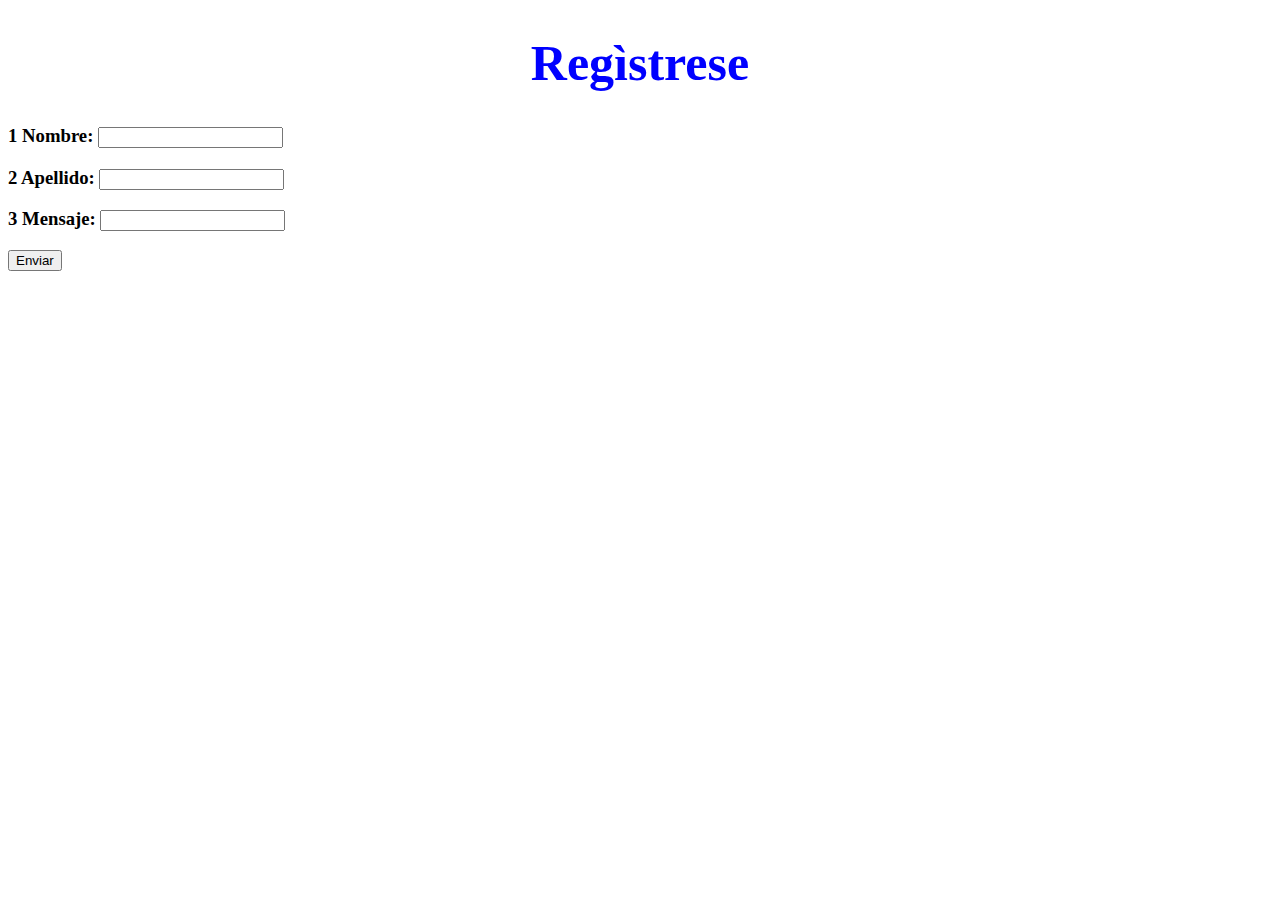
<file: prueba1.html>
<!DOCTYPE html>
<html lang="en">
<head>
    <meta charset="UTF-8" />
    <title>Document</title>
</head>
<body>
    <h1 style="font-size: 50px; color: blue "> <center>Regìstrese </center></h1>


  <form action="http://www.youtube.com" method="post">
  
  <h3 class="m-t-3"><span class="step">1</span> Nombre:  <input type="text" name="nombre" value="" /></h3>
 
  <h3 class="m-t-3"><span class="step">2</span> Apellido:  <input type="text" name="Apellido" value="" /></h3>
 
  <h3 class="m-t-3"><span class="step">3</span> Mensaje:  <input type="text" name="Mensaje" value="" /></h3>
  <input type="submit" value="Enviar" />

</form>

</body>
</html>
</file>
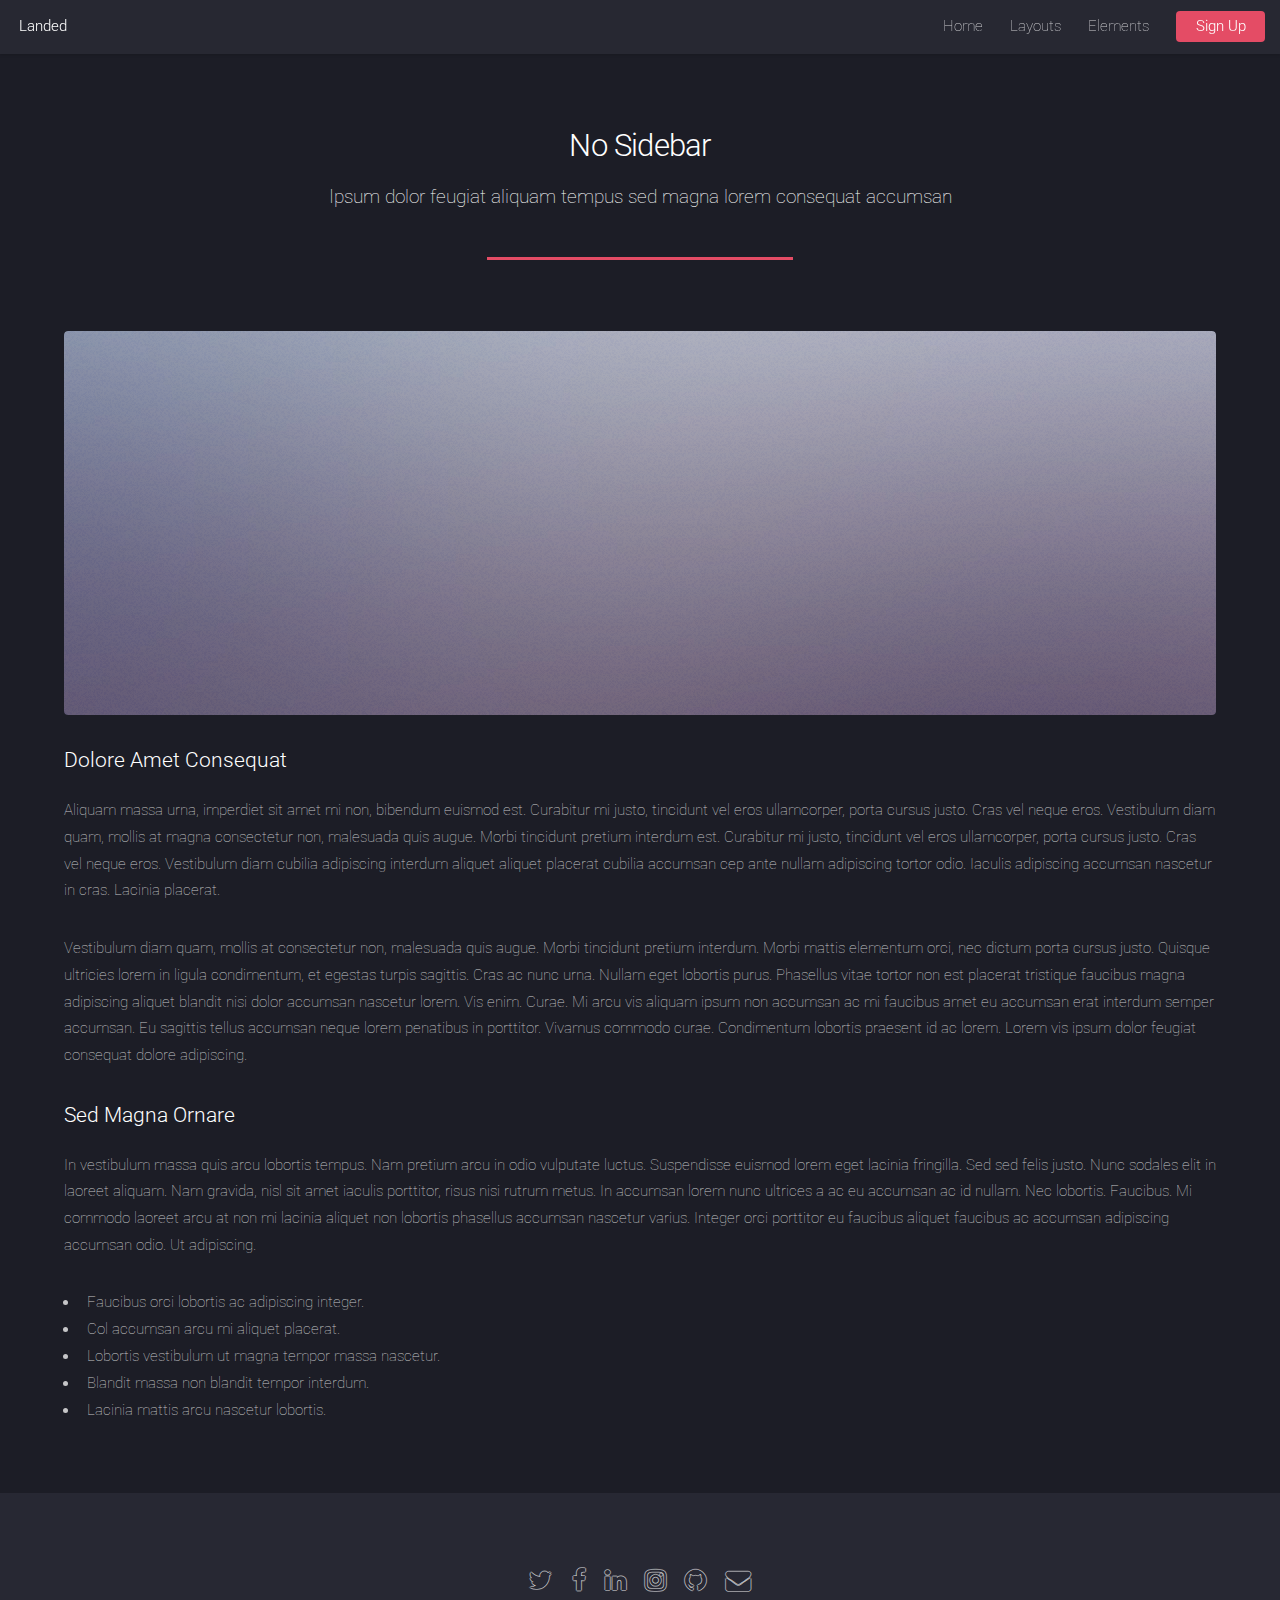
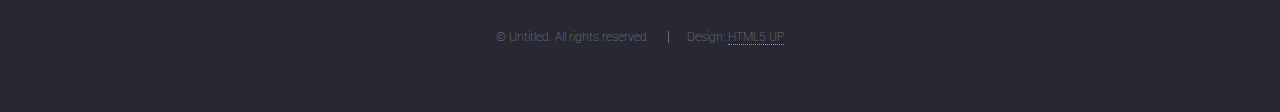
<file: relax/no-sidebar.html>
<!DOCTYPE HTML>
<!--
	Landed by HTML5 UP
	html5up.net | @ajlkn
	Free for personal and commercial use under the CCA 3.0 license (html5up.net/license)
-->
<html>
	<head>
		<title>No Sidebar - Landed by HTML5 UP</title>
		<meta charset="utf-8" />
		<meta name="viewport" content="width=device-width, initial-scale=1" />
		<!--[if lte IE 8]><script src="assets/js/ie/html5shiv.js"></script><![endif]-->
		<link rel="stylesheet" href="assets/css/main.css" />
		<!--[if lte IE 9]><link rel="stylesheet" href="assets/css/ie9.css" /><![endif]-->
		<!--[if lte IE 8]><link rel="stylesheet" href="assets/css/ie8.css" /><![endif]-->
	</head>
	<body>
		<div id="page-wrapper">

			<!-- Header -->
				<header id="header">
					<h1 id="logo"><a href="index.html">Landed</a></h1>
					<nav id="nav">
						<ul>
							<li><a href="index.html">Home</a></li>
							<li>
								<a href="#">Layouts</a>
								<ul>
									<li><a href="left-sidebar.html">Left Sidebar</a></li>
									<li><a href="right-sidebar.html">Right Sidebar</a></li>
									<li><a href="no-sidebar.html">No Sidebar</a></li>
									<li>
										<a href="#">Submenu</a>
										<ul>
											<li><a href="#">Option 1</a></li>
											<li><a href="#">Option 2</a></li>
											<li><a href="#">Option 3</a></li>
											<li><a href="#">Option 4</a></li>
										</ul>
									</li>
								</ul>
							</li>
							<li><a href="elements.html">Elements</a></li>
							<li><a href="#" class="button special">Sign Up</a></li>
						</ul>
					</nav>
				</header>

			<!-- Main -->
				<div id="main" class="wrapper style1">
					<div class="container">
						<header class="major">
							<h2>No Sidebar</h2>
							<p>Ipsum dolor feugiat aliquam tempus sed magna lorem consequat accumsan</p>
						</header>

						<!-- Content -->
							<section id="content">
								<a href="#" class="image fit"><img src="images/pic07.jpg" alt="" /></a>
								<h3>Dolore Amet Consequat</h3>
								<p>Aliquam massa urna, imperdiet sit amet mi non, bibendum euismod est. Curabitur mi justo, tincidunt vel eros ullamcorper, porta cursus justo. Cras vel neque eros. Vestibulum diam quam, mollis at magna consectetur non, malesuada quis augue. Morbi tincidunt pretium interdum est. Curabitur mi justo, tincidunt vel eros ullamcorper, porta cursus justo. Cras vel neque eros. Vestibulum diam cubilia adipiscing interdum aliquet aliquet placerat cubilia accumsan cep ante nullam adipiscing tortor odio. Iaculis adipiscing accumsan nascetur in cras. Lacinia placerat.</p>
								<p>Vestibulum diam quam, mollis at consectetur non, malesuada quis augue. Morbi tincidunt pretium interdum. Morbi mattis elementum orci, nec dictum porta cursus justo. Quisque ultricies lorem in ligula condimentum, et egestas turpis sagittis. Cras ac nunc urna. Nullam eget lobortis purus. Phasellus vitae tortor non est placerat tristique faucibus magna adipiscing aliquet blandit nisi dolor accumsan nascetur lorem. Vis enim. Curae. Mi arcu vis aliquam ipsum non accumsan ac mi faucibus amet eu accumsan erat interdum semper accumsan. Eu sagittis tellus accumsan neque lorem penatibus in porttitor. Vivamus commodo curae. Condimentum lobortis praesent id ac lorem. Lorem vis ipsum dolor feugiat consequat dolore adipiscing.</p>
								<h3>Sed Magna Ornare</h3>
								<p>In vestibulum massa quis arcu lobortis tempus. Nam pretium arcu in odio vulputate luctus. Suspendisse euismod lorem eget lacinia fringilla. Sed sed felis justo. Nunc sodales elit in laoreet aliquam. Nam gravida, nisl sit amet iaculis porttitor, risus nisi rutrum metus. In accumsan lorem nunc ultrices a ac eu accumsan ac id nullam. Nec lobortis. Faucibus. Mi commodo laoreet arcu at non mi lacinia aliquet non lobortis phasellus accumsan nascetur varius. Integer orci porttitor eu faucibus aliquet faucibus ac accumsan adipiscing accumsan odio. Ut adipiscing.</p>
								<ul>
									<li>Faucibus orci lobortis ac adipiscing integer.</li>
									<li>Col accumsan arcu mi aliquet placerat.</li>
									<li>Lobortis vestibulum ut magna tempor massa nascetur.</li>
									<li>Blandit massa non blandit tempor interdum.</li>
									<li>Lacinia mattis arcu nascetur lobortis.</li>
								</ul>
							</section>

					</div>
				</div>

			<!-- Footer -->
				<footer id="footer">
					<ul class="icons">
						<li><a href="#" class="icon alt fa-twitter"><span class="label">Twitter</span></a></li>
						<li><a href="#" class="icon alt fa-facebook"><span class="label">Facebook</span></a></li>
						<li><a href="#" class="icon alt fa-linkedin"><span class="label">LinkedIn</span></a></li>
						<li><a href="#" class="icon alt fa-instagram"><span class="label">Instagram</span></a></li>
						<li><a href="#" class="icon alt fa-github"><span class="label">GitHub</span></a></li>
						<li><a href="#" class="icon alt fa-envelope"><span class="label">Email</span></a></li>
					</ul>
					<ul class="copyright">
						<li>&copy; Untitled. All rights reserved.</li><li>Design: <a href="http://html5up.net">HTML5 UP</a></li>
					</ul>
				</footer>

		</div>

		<!-- Scripts -->
			<script src="assets/js/jquery.min.js"></script>
			<script src="assets/js/jquery.scrolly.min.js"></script>
			<script src="assets/js/jquery.dropotron.min.js"></script>
			<script src="assets/js/jquery.scrollex.min.js"></script>
			<script src="assets/js/skel.min.js"></script>
			<script src="assets/js/util.js"></script>
			<!--[if lte IE 8]><script src="assets/js/ie/respond.min.js"></script><![endif]-->
			<script src="assets/js/main.js"></script>

	</body>
</html>
</file>
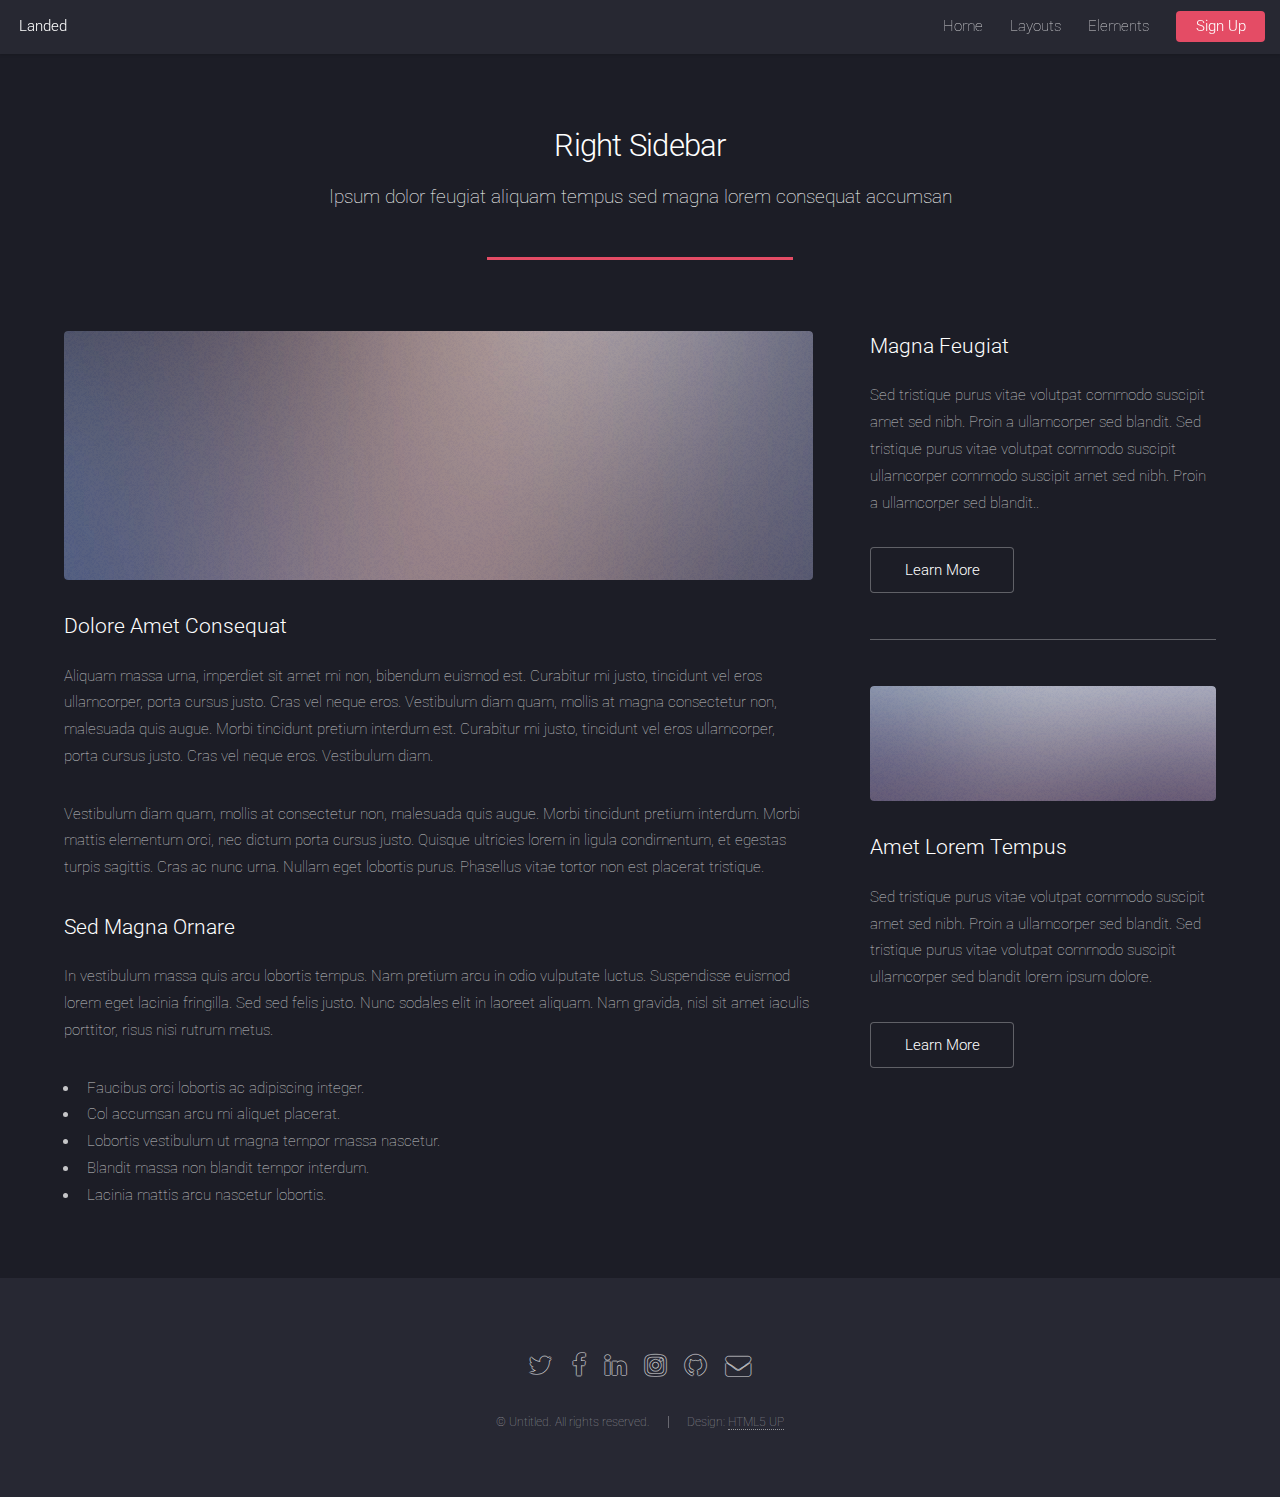
<file: relax/right-sidebar.html>
<!DOCTYPE HTML>
<!--
	Landed by HTML5 UP
	html5up.net | @ajlkn
	Free for personal and commercial use under the CCA 3.0 license (html5up.net/license)
-->
<html>
	<head>
		<title>Right Sidebar - Landed by HTML5 UP</title>
		<meta charset="utf-8" />
		<meta name="viewport" content="width=device-width, initial-scale=1" />
		<!--[if lte IE 8]><script src="assets/js/ie/html5shiv.js"></script><![endif]-->
		<link rel="stylesheet" href="assets/css/main.css" />
		<!--[if lte IE 9]><link rel="stylesheet" href="assets/css/ie9.css" /><![endif]-->
		<!--[if lte IE 8]><link rel="stylesheet" href="assets/css/ie8.css" /><![endif]-->
	</head>
	<body>
		<div id="page-wrapper">

			<!-- Header -->
				<header id="header">
					<h1 id="logo"><a href="index.html">Landed</a></h1>
					<nav id="nav">
						<ul>
							<li><a href="index.html">Home</a></li>
							<li>
								<a href="#">Layouts</a>
								<ul>
									<li><a href="left-sidebar.html">Left Sidebar</a></li>
									<li><a href="right-sidebar.html">Right Sidebar</a></li>
									<li><a href="no-sidebar.html">No Sidebar</a></li>
									<li>
										<a href="#">Submenu</a>
										<ul>
											<li><a href="#">Option 1</a></li>
											<li><a href="#">Option 2</a></li>
											<li><a href="#">Option 3</a></li>
											<li><a href="#">Option 4</a></li>
										</ul>
									</li>
								</ul>
							</li>
							<li><a href="elements.html">Elements</a></li>
							<li><a href="#" class="button special">Sign Up</a></li>
						</ul>
					</nav>
				</header>

			<!-- Main -->
				<div id="main" class="wrapper style1">
					<div class="container">
						<header class="major">
							<h2>Right Sidebar</h2>
							<p>Ipsum dolor feugiat aliquam tempus sed magna lorem consequat accumsan</p>
						</header>
						<div class="row 150%">
							<div class="8u 12u$(medium)">

								<!-- Content -->
									<section id="content">
										<a href="#" class="image fit"><img src="images/pic06.jpg" alt="" /></a>
										<h3>Dolore Amet Consequat</h3>
										<p>Aliquam massa urna, imperdiet sit amet mi non, bibendum euismod est. Curabitur mi justo, tincidunt vel eros ullamcorper, porta cursus justo. Cras vel neque eros. Vestibulum diam quam, mollis at magna consectetur non, malesuada quis augue. Morbi tincidunt pretium interdum est. Curabitur mi justo, tincidunt vel eros ullamcorper, porta cursus justo. Cras vel neque eros. Vestibulum diam.</p>
										<p>Vestibulum diam quam, mollis at consectetur non, malesuada quis augue. Morbi tincidunt pretium interdum. Morbi mattis elementum orci, nec dictum porta cursus justo. Quisque ultricies lorem in ligula condimentum, et egestas turpis sagittis. Cras ac nunc urna. Nullam eget lobortis purus. Phasellus vitae tortor non est placerat tristique.</p>
										<h3>Sed Magna Ornare</h3>
										<p>In vestibulum massa quis arcu lobortis tempus. Nam pretium arcu in odio vulputate luctus. Suspendisse euismod lorem eget lacinia fringilla. Sed sed felis justo. Nunc sodales elit in laoreet aliquam. Nam gravida, nisl sit amet iaculis porttitor, risus nisi rutrum metus.</p>
										<ul>
											<li>Faucibus orci lobortis ac adipiscing integer.</li>
											<li>Col accumsan arcu mi aliquet placerat.</li>
											<li>Lobortis vestibulum ut magna tempor massa nascetur.</li>
											<li>Blandit massa non blandit tempor interdum.</li>
											<li>Lacinia mattis arcu nascetur lobortis.</li>
										</ul>
									</section>

							</div>
							<div class="4u$ 12u$(medium)">

								<!-- Sidebar -->
									<section id="sidebar">
										<section>
											<h3>Magna Feugiat</h3>
											<p>Sed tristique purus vitae volutpat commodo suscipit amet sed nibh. Proin a ullamcorper sed blandit. Sed tristique purus vitae volutpat commodo suscipit ullamcorper commodo suscipit amet sed nibh. Proin a ullamcorper sed blandit..</p>
											<footer>
												<ul class="actions">
													<li><a href="#" class="button">Learn More</a></li>
												</ul>
											</footer>
										</section>
										<hr />
										<section>
											<a href="#" class="image fit"><img src="images/pic07.jpg" alt="" /></a>
											<h3>Amet Lorem Tempus</h3>
											<p>Sed tristique purus vitae volutpat commodo suscipit amet sed nibh. Proin a ullamcorper sed blandit. Sed tristique purus vitae volutpat commodo suscipit ullamcorper sed blandit lorem ipsum dolore.</p>
											<footer>
												<ul class="actions">
													<li><a href="#" class="button">Learn More</a></li>
												</ul>
											</footer>
										</section>
									</section>

							</div>
						</div>
					</div>
				</div>

			<!-- Footer -->
				<footer id="footer">
					<ul class="icons">
						<li><a href="#" class="icon alt fa-twitter"><span class="label">Twitter</span></a></li>
						<li><a href="#" class="icon alt fa-facebook"><span class="label">Facebook</span></a></li>
						<li><a href="#" class="icon alt fa-linkedin"><span class="label">LinkedIn</span></a></li>
						<li><a href="#" class="icon alt fa-instagram"><span class="label">Instagram</span></a></li>
						<li><a href="#" class="icon alt fa-github"><span class="label">GitHub</span></a></li>
						<li><a href="#" class="icon alt fa-envelope"><span class="label">Email</span></a></li>
					</ul>
					<ul class="copyright">
						<li>&copy; Untitled. All rights reserved.</li><li>Design: <a href="http://html5up.net">HTML5 UP</a></li>
					</ul>
				</footer>

		</div>

		<!-- Scripts -->
			<script src="assets/js/jquery.min.js"></script>
			<script src="assets/js/jquery.scrolly.min.js"></script>
			<script src="assets/js/jquery.dropotron.min.js"></script>
			<script src="assets/js/jquery.scrollex.min.js"></script>
			<script src="assets/js/skel.min.js"></script>
			<script src="assets/js/util.js"></script>
			<!--[if lte IE 8]><script src="assets/js/ie/respond.min.js"></script><![endif]-->
			<script src="assets/js/main.js"></script>

	</body>
</html>
</file>
<file: relax/assets/css/ie9.css>
/*
	Landed by HTML5 UP
	html5up.net | @ajlkn
	Free for personal and commercial use under the CCA 3.0 license (html5up.net/license)
*/

/* Loader */

	body.landing:before, body.landing:after {
		display: none !important;
	}

/* Icon */

	.icon.alt {
		color: inherit !important;
	}

	.icon.major.alt:before {
		color: #ffffff !important;
	}

/* Banner */

	#banner:after {
		background-color: rgba(23, 24, 32, 0.95);
	}

/* Footer */

	#footer .icons .icon.alt:before {
		color: #ffffff !important;
	}
</file>
<file: relax/assets/css/ie8.css>
/*
	Landed by HTML5 UP
	html5up.net | @ajlkn
	Free for personal and commercial use under the CCA 3.0 license (html5up.net/license)
*/

/* Basic */

	body {
		color: #ffffff;
	}

	body, html, #page-wrapper {
		height: 100%;
	}

	blockquote {
		border-left: solid 4px #606067;
	}

	code {
		background: #32333b;
	}

	hr {
		border-bottom: solid 1px #606067;
	}

/* Icon */

	.icon.major {
		-ms-behavior: url("assets/js/ie/PIE.htc");
	}

/* Image */

	.image {
		position: relative;
		-ms-behavior: url("assets/js/ie/PIE.htc");
	}

		.image:before {
			display: none;
		}

		.image img {
			position: relative;
			-ms-behavior: url("assets/js/ie/PIE.htc");
		}

/* Form */

	input[type="text"],
	input[type="password"],
	input[type="email"],
	select,
	textarea {
		position: relative;
		-ms-behavior: url("assets/js/ie/PIE.htc");
	}

		input[type="text"]:focus,
		input[type="password"]:focus,
		input[type="email"]:focus,
		select:focus,
		textarea:focus {
			-ms-behavior: url("assets/js/ie/PIE.htc");
		}

	input[type="text"],
	input[type="password"],
	input[type="email"] {
		line-height: 3em;
	}

	input[type="checkbox"],
	input[type="radio"] {
		font-size: 3em;
	}

		input[type="checkbox"] + label:before,
		input[type="radio"] + label:before {
			display: none;
		}

/* Table */

	table tbody tr {
		border: solid 1px #606067;
	}

	table thead {
		border-bottom: solid 1px #606067;
	}

	table tfoot {
		border-top: solid 1px #606067;
	}

	table.alt tbody tr td {
		border: solid 1px #606067;
	}

/* Button */

	input[type="submit"],
	input[type="reset"],
	input[type="button"],
	.button {
		border: solid 1px #ffffff !important;
	}

		input[type="submit"].special,
		input[type="reset"].special,
		input[type="button"].special,
		.button.special {
			border: 0 !important;
		}

/* Goto Next */

	.goto-next {
		display: none;
	}

/* Spotlight */

	.spotlight {
		height: 100%;
	}

		.spotlight .content {
			background: #272833;
		}

/* Wrapper */

	.wrapper.style2 input[type="text"]:focus,
	.wrapper.style2 input[type="password"]:focus,
	.wrapper.style2 input[type="email"]:focus,
	.wrapper.style2 select:focus,
	.wrapper.style2 textarea:focus {
		border-color: #ffffff;
	}

	.wrapper.style2 input[type="submit"].special:hover, .wrapper.style2 input[type="submit"].special:active,
	.wrapper.style2 input[type="reset"].special:hover,
	.wrapper.style2 input[type="reset"].special:active,
	.wrapper.style2 input[type="button"].special:hover,
	.wrapper.style2 input[type="button"].special:active,
	.wrapper.style2 .button.special:hover,
	.wrapper.style2 .button.special:active {
		color: #e44c65 !important;
	}

/* Dropotron */

	.dropotron {
		background: #272833;
		box-shadow: none !important;
		-ms-behavior: url("assets/js/ie/PIE.htc");
	}

		.dropotron > li a, .dropotron > li span {
			color: #ffffff !important;
		}

		.dropotron.level-0 {
			margin-top: 0;
		}

			.dropotron.level-0:before {
				display: none;
			}

/* Header */

	#header {
		background: #272833;
	}
   /*#272833*/
/* Banner */

	#banner {
		height: 100%;
	}

		#banner:before {
			height: 100%;
		}

		#banner:after {
			background-image: url("images/ie/banner-overlay.png");
		}
</file>
<file: relax/assets/css/main.css>
@import url("font-awesome.min.css");
@import url("https://fonts.googleapis.com/css?family=Roboto:100,300,100italic,300italic");

/*
	Landed by HTML5 UP
	html5up.net | @ajlkn
	Free for personal and commercial use under the CCA 3.0 license (html5up.net/license)
*/

/* Reset */

	html, body, div, span, applet, object, iframe, h1, h2, h3, h4, h5, h6, p, blockquote, pre, a, abbr, acronym, address, big, cite, code, del, dfn, em, img, ins, kbd, q, s, samp, small, strike, strong, sub, sup, tt, var, b, u, i, center, dl, dt, dd, ol, ul, li, fieldset, form, label, legend, table, caption, tbody, tfoot, thead, tr, th, td, article, aside, canvas, details, embed, figure, figcaption, footer, header, hgroup, menu, nav, output, ruby, section, summary, time, mark, audio, video {
		margin: 0;
		padding: 0;
		border: 0;
		font-size: 100%;
		font: inherit;
		vertical-align: baseline;
	}

	article, aside, details, figcaption, figure, footer, header, hgroup, menu, nav, section {
		display: block;
	}

	body {
		line-height: 1;
	}

	ol, ul {
		list-style: none;
	}

	blockquote, q {
		quotes: none;
	}

	blockquote:before, blockquote:after, q:before, q:after {
		content: '';
		content: none;
	}

	table {
		border-collapse: collapse;
		border-spacing: 0;
	}

	body {
		-webkit-text-size-adjust: none;
	}

/* Box Model */

	*, *:before, *:after {
		-moz-box-sizing: border-box;
		-webkit-box-sizing: border-box;
		box-sizing: border-box;
	}

/* Containers */

	.container {
		margin-left: auto;
		margin-right: auto;
	}

	.container.\31 25\25 {
		width: 100%;
		max-width: 87.5em;
		min-width: 70em;
	}

	.container.\37 5\25 {
		width: 52.5em;
	}

	.container.\35 0\25 {
		width: 35em;
	}

	.container.\32 5\25 {
		width: 17.5em;
	}

	.container {
		width: 70em;
	}

	@media screen and (max-width: 1680px) {

		.container.\31 25\25 {
			width: 100%;
			max-width: 87.5em;
			min-width: 70em;
		}

		.container.\37 5\25 {
			width: 52.5em;
		}

		.container.\35 0\25 {
			width: 35em;
		}

		.container.\32 5\25 {
			width: 17.5em;
		}

		.container {
			width: 70em;
		}

	}

	@media screen and (max-width: 1280px) {

		.container.\31 25\25 {
			width: 100%;
			max-width: 112.5%;
			min-width: 90%;
		}

		.container.\37 5\25 {
			width: 67.5%;
		}

		.container.\35 0\25 {
			width: 45%;
		}

		.container.\32 5\25 {
			width: 22.5%;
		}

		.container {
			width: 90%;
		}

	}

	@media screen and (max-width: 980px) {

		.container.\31 25\25 {
			width: 100%;
			max-width: 125%;
			min-width: 100%;
		}

		.container.\37 5\25 {
			width: 75%;
		}

		.container.\35 0\25 {
			width: 50%;
		}

		.container.\32 5\25 {
			width: 25%;
		}

		.container {
			width: 100% !important;
		}

	}

	@media screen and (max-width: 736px) {

		.container.\31 25\25 {
			width: 100%;
			max-width: 125%;
			min-width: 100%;
		}

		.container.\37 5\25 {
			width: 75%;
		}

		.container.\35 0\25 {
			width: 50%;
		}

		.container.\32 5\25 {
			width: 25%;
		}

		.container {
			width: 100% !important;
		}

	}

	@media screen and (max-width: 480px) {

		.container.\31 25\25 {
			width: 100%;
			max-width: 125%;
			min-width: 100%;
		}

		.container.\37 5\25 {
			width: 75%;
		}

		.container.\35 0\25 {
			width: 50%;
		}

		.container.\32 5\25 {
			width: 25%;
		}

		.container {
			width: 100% !important;
		}

	}

/* Grid */

	.row {
		border-bottom: solid 1px transparent;
		-moz-box-sizing: border-box;
		-webkit-box-sizing: border-box;
		box-sizing: border-box;
	}

	.row > * {
		float: left;
		-moz-box-sizing: border-box;
		-webkit-box-sizing: border-box;
		box-sizing: border-box;
	}

	.row:after, .row:before {
		content: '';
		display: block;
		clear: both;
		height: 0;
	}

	.row.uniform > * > :first-child {
		margin-top: 0;
	}

	.row.uniform > * > :last-child {
		margin-bottom: 0;
	}

	.row.\30 \25 > * {
		padding: 0 0 0 0em;
	}

	.row.\30 \25 {
		margin: 0 0 -1px 0em;
	}

	.row.uniform.\30 \25 > * {
		padding: 0em 0 0 0em;
	}

	.row.uniform.\30 \25 {
		margin: 0em 0 -1px 0em;
	}

	.row > * {
		padding: 0 0 0 2.5em;
	}

	.row {
		margin: 0 0 -1px -2.5em;
	}

	.row.uniform > * {
		padding: 2.5em 0 0 2.5em;
	}

	.row.uniform {
		margin: -2.5em 0 -1px -2.5em;
	}

	.row.\32 00\25 > * {
		padding: 0 0 0 5em;
	}

	.row.\32 00\25 {
		margin: 0 0 -1px -5em;
	}

	.row.uniform.\32 00\25 > * {
		padding: 5em 0 0 5em;
	}

	.row.uniform.\32 00\25 {
		margin: -5em 0 -1px -5em;
	}

	.row.\31 50\25 > * {
		padding: 0 0 0 3.75em;
	}

	.row.\31 50\25 {
		margin: 0 0 -1px -3.75em;
	}

	.row.uniform.\31 50\25 > * {
		padding: 3.75em 0 0 3.75em;
	}

	.row.uniform.\31 50\25 {
		margin: -3.75em 0 -1px -3.75em;
	}

	.row.\35 0\25 > * {
		padding: 0 0 0 1.25em;
	}

	.row.\35 0\25 {
		margin: 0 0 -1px -1.25em;
	}

	.row.uniform.\35 0\25 > * {
		padding: 1.25em 0 0 1.25em;
	}

	.row.uniform.\35 0\25 {
		margin: -1.25em 0 -1px -1.25em;
	}

	.row.\32 5\25 > * {
		padding: 0 0 0 0.625em;
	}

	.row.\32 5\25 {
		margin: 0 0 -1px -0.625em;
	}

	.row.uniform.\32 5\25 > * {
		padding: 0.625em 0 0 0.625em;
	}

	.row.uniform.\32 5\25 {
		margin: -0.625em 0 -1px -0.625em;
	}

	.\31 2u, .\31 2u\24 {
		width: 100%;
		clear: none;
		margin-left: 0;
	}

	.\31 1u, .\31 1u\24 {
		width: 91.6666666667%;
		clear: none;
		margin-left: 0;
	}

	.\31 0u, .\31 0u\24 {
		width: 83.3333333333%;
		clear: none;
		margin-left: 0;
	}

	.\39 u, .\39 u\24 {
		width: 75%;
		clear: none;
		margin-left: 0;
	}

	.\38 u, .\38 u\24 {
		width: 66.6666666667%;
		clear: none;
		margin-left: 0;
	}

	.\37 u, .\37 u\24 {
		width: 58.3333333333%;
		clear: none;
		margin-left: 0;
	}

	.\36 u, .\36 u\24 {
		width: 50%;
		clear: none;
		margin-left: 0;
	}

	.\35 u, .\35 u\24 {
		width: 41.6666666667%;
		clear: none;
		margin-left: 0;
	}

	.\34 u, .\34 u\24 {
		width: 33.3333333333%;
		clear: none;
		margin-left: 0;
	}

	.\33 u, .\33 u\24 {
		width: 25%;
		clear: none;
		margin-left: 0;
	}

	.\32 u, .\32 u\24 {
		width: 16.6666666667%;
		clear: none;
		margin-left: 0;
	}

	.\31 u, .\31 u\24 {
		width: 8.3333333333%;
		clear: none;
		margin-left: 0;
	}

	.\31 2u\24 + *,
	.\31 1u\24 + *,
	.\31 0u\24 + *,
	.\39 u\24 + *,
	.\38 u\24 + *,
	.\37 u\24 + *,
	.\36 u\24 + *,
	.\35 u\24 + *,
	.\34 u\24 + *,
	.\33 u\24 + *,
	.\32 u\24 + *,
	.\31 u\24 + * {
		clear: left;
	}

	.\-11u {
		margin-left: 91.66667%;
	}

	.\-10u {
		margin-left: 83.33333%;
	}

	.\-9u {
		margin-left: 75%;
	}

	.\-8u {
		margin-left: 66.66667%;
	}

	.\-7u {
		margin-left: 58.33333%;
	}

	.\-6u {
		margin-left: 50%;
	}

	.\-5u {
		margin-left: 41.66667%;
	}

	.\-4u {
		margin-left: 33.33333%;
	}

	.\-3u {
		margin-left: 25%;
	}

	.\-2u {
		margin-left: 16.66667%;
	}

	.\-1u {
		margin-left: 8.33333%;
	}

	@media screen and (max-width: 1680px) {

		.row > * {
			padding: 0 0 0 2.5em;
		}

		.row {
			margin: 0 0 -1px -2.5em;
		}

		.row.uniform > * {
			padding: 2.5em 0 0 2.5em;
		}

		.row.uniform {
			margin: -2.5em 0 -1px -2.5em;
		}

		.row.\32 00\25 > * {
			padding: 0 0 0 5em;
		}

		.row.\32 00\25 {
			margin: 0 0 -1px -5em;
		}

		.row.uniform.\32 00\25 > * {
			padding: 5em 0 0 5em;
		}

		.row.uniform.\32 00\25 {
			margin: -5em 0 -1px -5em;
		}

		.row.\31 50\25 > * {
			padding: 0 0 0 3.75em;
		}

		.row.\31 50\25 {
			margin: 0 0 -1px -3.75em;
		}

		.row.uniform.\31 50\25 > * {
			padding: 3.75em 0 0 3.75em;
		}

		.row.uniform.\31 50\25 {
			margin: -3.75em 0 -1px -3.75em;
		}

		.row.\35 0\25 > * {
			padding: 0 0 0 1.25em;
		}

		.row.\35 0\25 {
			margin: 0 0 -1px -1.25em;
		}

		.row.uniform.\35 0\25 > * {
			padding: 1.25em 0 0 1.25em;
		}

		.row.uniform.\35 0\25 {
			margin: -1.25em 0 -1px -1.25em;
		}

		.row.\32 5\25 > * {
			padding: 0 0 0 0.625em;
		}

		.row.\32 5\25 {
			margin: 0 0 -1px -0.625em;
		}

		.row.uniform.\32 5\25 > * {
			padding: 0.625em 0 0 0.625em;
		}

		.row.uniform.\32 5\25 {
			margin: -0.625em 0 -1px -0.625em;
		}

		.\31 2u\28xlarge\29, .\31 2u\24\28xlarge\29 {
			width: 100%;
			clear: none;
			margin-left: 0;
		}

		.\31 1u\28xlarge\29, .\31 1u\24\28xlarge\29 {
			width: 91.6666666667%;
			clear: none;
			margin-left: 0;
		}

		.\31 0u\28xlarge\29, .\31 0u\24\28xlarge\29 {
			width: 83.3333333333%;
			clear: none;
			margin-left: 0;
		}

		.\39 u\28xlarge\29, .\39 u\24\28xlarge\29 {
			width: 75%;
			clear: none;
			margin-left: 0;
		}

		.\38 u\28xlarge\29, .\38 u\24\28xlarge\29 {
			width: 66.6666666667%;
			clear: none;
			margin-left: 0;
		}

		.\37 u\28xlarge\29, .\37 u\24\28xlarge\29 {
			width: 58.3333333333%;
			clear: none;
			margin-left: 0;
		}

		.\36 u\28xlarge\29, .\36 u\24\28xlarge\29 {
			width: 50%;
			clear: none;
			margin-left: 0;
		}

		.\35 u\28xlarge\29, .\35 u\24\28xlarge\29 {
			width: 41.6666666667%;
			clear: none;
			margin-left: 0;
		}

		.\34 u\28xlarge\29, .\34 u\24\28xlarge\29 {
			width: 33.3333333333%;
			clear: none;
			margin-left: 0;
		}

		.\33 u\28xlarge\29, .\33 u\24\28xlarge\29 {
			width: 25%;
			clear: none;
			margin-left: 0;
		}

		.\32 u\28xlarge\29, .\32 u\24\28xlarge\29 {
			width: 16.6666666667%;
			clear: none;
			margin-left: 0;
		}

		.\31 u\28xlarge\29, .\31 u\24\28xlarge\29 {
			width: 8.3333333333%;
			clear: none;
			margin-left: 0;
		}

		.\31 2u\24\28xlarge\29 + *,
		.\31 1u\24\28xlarge\29 + *,
		.\31 0u\24\28xlarge\29 + *,
		.\39 u\24\28xlarge\29 + *,
		.\38 u\24\28xlarge\29 + *,
		.\37 u\24\28xlarge\29 + *,
		.\36 u\24\28xlarge\29 + *,
		.\35 u\24\28xlarge\29 + *,
		.\34 u\24\28xlarge\29 + *,
		.\33 u\24\28xlarge\29 + *,
		.\32 u\24\28xlarge\29 + *,
		.\31 u\24\28xlarge\29 + * {
			clear: left;
		}

		.\-11u\28xlarge\29 {
			margin-left: 91.66667%;
		}

		.\-10u\28xlarge\29 {
			margin-left: 83.33333%;
		}

		.\-9u\28xlarge\29 {
			margin-left: 75%;
		}

		.\-8u\28xlarge\29 {
			margin-left: 66.66667%;
		}

		.\-7u\28xlarge\29 {
			margin-left: 58.33333%;
		}

		.\-6u\28xlarge\29 {
			margin-left: 50%;
		}

		.\-5u\28xlarge\29 {
			margin-left: 41.66667%;
		}

		.\-4u\28xlarge\29 {
			margin-left: 33.33333%;
		}

		.\-3u\28xlarge\29 {
			margin-left: 25%;
		}

		.\-2u\28xlarge\29 {
			margin-left: 16.66667%;
		}

		.\-1u\28xlarge\29 {
			margin-left: 8.33333%;
		}

	}

	@media screen and (max-width: 1280px) {

		.row > * {
			padding: 0 0 0 2.5em;
		}

		.row {
			margin: 0 0 -1px -2.5em;
		}

		.row.uniform > * {
			padding: 2.5em 0 0 2.5em;
		}

		.row.uniform {
			margin: -2.5em 0 -1px -2.5em;
		}

		.row.\32 00\25 > * {
			padding: 0 0 0 5em;
		}

		.row.\32 00\25 {
			margin: 0 0 -1px -5em;
		}

		.row.uniform.\32 00\25 > * {
			padding: 5em 0 0 5em;
		}

		.row.uniform.\32 00\25 {
			margin: -5em 0 -1px -5em;
		}

		.row.\31 50\25 > * {
			padding: 0 0 0 3.75em;
		}

		.row.\31 50\25 {
			margin: 0 0 -1px -3.75em;
		}

		.row.uniform.\31 50\25 > * {
			padding: 3.75em 0 0 3.75em;
		}

		.row.uniform.\31 50\25 {
			margin: -3.75em 0 -1px -3.75em;
		}

		.row.\35 0\25 > * {
			padding: 0 0 0 1.25em;
		}

		.row.\35 0\25 {
			margin: 0 0 -1px -1.25em;
		}

		.row.uniform.\35 0\25 > * {
			padding: 1.25em 0 0 1.25em;
		}

		.row.uniform.\35 0\25 {
			margin: -1.25em 0 -1px -1.25em;
		}

		.row.\32 5\25 > * {
			padding: 0 0 0 0.625em;
		}

		.row.\32 5\25 {
			margin: 0 0 -1px -0.625em;
		}

		.row.uniform.\32 5\25 > * {
			padding: 0.625em 0 0 0.625em;
		}

		.row.uniform.\32 5\25 {
			margin: -0.625em 0 -1px -0.625em;
		}

		.\31 2u\28large\29, .\31 2u\24\28large\29 {
			width: 100%;
			clear: none;
			margin-left: 0;
		}

		.\31 1u\28large\29, .\31 1u\24\28large\29 {
			width: 91.6666666667%;
			clear: none;
			margin-left: 0;
		}

		.\31 0u\28large\29, .\31 0u\24\28large\29 {
			width: 83.3333333333%;
			clear: none;
			margin-left: 0;
		}

		.\39 u\28large\29, .\39 u\24\28large\29 {
			width: 75%;
			clear: none;
			margin-left: 0;
		}

		.\38 u\28large\29, .\38 u\24\28large\29 {
			width: 66.6666666667%;
			clear: none;
			margin-left: 0;
		}

		.\37 u\28large\29, .\37 u\24\28large\29 {
			width: 58.3333333333%;
			clear: none;
			margin-left: 0;
		}

		.\36 u\28large\29, .\36 u\24\28large\29 {
			width: 50%;
			clear: none;
			margin-left: 0;
		}

		.\35 u\28large\29, .\35 u\24\28large\29 {
			width: 41.6666666667%;
			clear: none;
			margin-left: 0;
		}

		.\34 u\28large\29, .\34 u\24\28large\29 {
			width: 33.3333333333%;
			clear: none;
			margin-left: 0;
		}

		.\33 u\28large\29, .\33 u\24\28large\29 {
			width: 25%;
			clear: none;
			margin-left: 0;
		}

		.\32 u\28large\29, .\32 u\24\28large\29 {
			width: 16.6666666667%;
			clear: none;
			margin-left: 0;
		}

		.\31 u\28large\29, .\31 u\24\28large\29 {
			width: 8.3333333333%;
			clear: none;
			margin-left: 0;
		}

		.\31 2u\24\28large\29 + *,
		.\31 1u\24\28large\29 + *,
		.\31 0u\24\28large\29 + *,
		.\39 u\24\28large\29 + *,
		.\38 u\24\28large\29 + *,
		.\37 u\24\28large\29 + *,
		.\36 u\24\28large\29 + *,
		.\35 u\24\28large\29 + *,
		.\34 u\24\28large\29 + *,
		.\33 u\24\28large\29 + *,
		.\32 u\24\28large\29 + *,
		.\31 u\24\28large\29 + * {
			clear: left;
		}

		.\-11u\28large\29 {
			margin-left: 91.66667%;
		}

		.\-10u\28large\29 {
			margin-left: 83.33333%;
		}

		.\-9u\28large\29 {
			margin-left: 75%;
		}

		.\-8u\28large\29 {
			margin-left: 66.66667%;
		}

		.\-7u\28large\29 {
			margin-left: 58.33333%;
		}

		.\-6u\28large\29 {
			margin-left: 50%;
		}

		.\-5u\28large\29 {
			margin-left: 41.66667%;
		}

		.\-4u\28large\29 {
			margin-left: 33.33333%;
		}

		.\-3u\28large\29 {
			margin-left: 25%;
		}

		.\-2u\28large\29 {
			margin-left: 16.66667%;
		}

		.\-1u\28large\29 {
			margin-left: 8.33333%;
		}

	}

	@media screen and (max-width: 980px) {

		.row > * {
			padding: 0 0 0 2.5em;
		}

		.row {
			margin: 0 0 -1px -2.5em;
		}

		.row.uniform > * {
			padding: 2.5em 0 0 2.5em;
		}

		.row.uniform {
			margin: -2.5em 0 -1px -2.5em;
		}

		.row.\32 00\25 > * {
			padding: 0 0 0 5em;
		}

		.row.\32 00\25 {
			margin: 0 0 -1px -5em;
		}

		.row.uniform.\32 00\25 > * {
			padding: 5em 0 0 5em;
		}

		.row.uniform.\32 00\25 {
			margin: -5em 0 -1px -5em;
		}

		.row.\31 50\25 > * {
			padding: 0 0 0 3.75em;
		}

		.row.\31 50\25 {
			margin: 0 0 -1px -3.75em;
		}

		.row.uniform.\31 50\25 > * {
			padding: 3.75em 0 0 3.75em;
		}

		.row.uniform.\31 50\25 {
			margin: -3.75em 0 -1px -3.75em;
		}

		.row.\35 0\25 > * {
			padding: 0 0 0 1.25em;
		}

		.row.\35 0\25 {
			margin: 0 0 -1px -1.25em;
		}

		.row.uniform.\35 0\25 > * {
			padding: 1.25em 0 0 1.25em;
		}

		.row.uniform.\35 0\25 {
			margin: -1.25em 0 -1px -1.25em;
		}

		.row.\32 5\25 > * {
			padding: 0 0 0 0.625em;
		}

		.row.\32 5\25 {
			margin: 0 0 -1px -0.625em;
		}

		.row.uniform.\32 5\25 > * {
			padding: 0.625em 0 0 0.625em;
		}

		.row.uniform.\32 5\25 {
			margin: -0.625em 0 -1px -0.625em;
		}

		.\31 2u\28medium\29, .\31 2u\24\28medium\29 {
			width: 100%;
			clear: none;
			margin-left: 0;
		}

		.\31 1u\28medium\29, .\31 1u\24\28medium\29 {
			width: 91.6666666667%;
			clear: none;
			margin-left: 0;
		}

		.\31 0u\28medium\29, .\31 0u\24\28medium\29 {
			width: 83.3333333333%;
			clear: none;
			margin-left: 0;
		}

		.\39 u\28medium\29, .\39 u\24\28medium\29 {
			width: 75%;
			clear: none;
			margin-left: 0;
		}

		.\38 u\28medium\29, .\38 u\24\28medium\29 {
			width: 66.6666666667%;
			clear: none;
			margin-left: 0;
		}

		.\37 u\28medium\29, .\37 u\24\28medium\29 {
			width: 58.3333333333%;
			clear: none;
			margin-left: 0;
		}

		.\36 u\28medium\29, .\36 u\24\28medium\29 {
			width: 50%;
			clear: none;
			margin-left: 0;
		}

		.\35 u\28medium\29, .\35 u\24\28medium\29 {
			width: 41.6666666667%;
			clear: none;
			margin-left: 0;
		}

		.\34 u\28medium\29, .\34 u\24\28medium\29 {
			width: 33.3333333333%;
			clear: none;
			margin-left: 0;
		}

		.\33 u\28medium\29, .\33 u\24\28medium\29 {
			width: 25%;
			clear: none;
			margin-left: 0;
		}

		.\32 u\28medium\29, .\32 u\24\28medium\29 {
			width: 16.6666666667%;
			clear: none;
			margin-left: 0;
		}

		.\31 u\28medium\29, .\31 u\24\28medium\29 {
			width: 8.3333333333%;
			clear: none;
			margin-left: 0;
		}

		.\31 2u\24\28medium\29 + *,
		.\31 1u\24\28medium\29 + *,
		.\31 0u\24\28medium\29 + *,
		.\39 u\24\28medium\29 + *,
		.\38 u\24\28medium\29 + *,
		.\37 u\24\28medium\29 + *,
		.\36 u\24\28medium\29 + *,
		.\35 u\24\28medium\29 + *,
		.\34 u\24\28medium\29 + *,
		.\33 u\24\28medium\29 + *,
		.\32 u\24\28medium\29 + *,
		.\31 u\24\28medium\29 + * {
			clear: left;
		}

		.\-11u\28medium\29 {
			margin-left: 91.66667%;
		}

		.\-10u\28medium\29 {
			margin-left: 83.33333%;
		}

		.\-9u\28medium\29 {
			margin-left: 75%;
		}

		.\-8u\28medium\29 {
			margin-left: 66.66667%;
		}

		.\-7u\28medium\29 {
			margin-left: 58.33333%;
		}

		.\-6u\28medium\29 {
			margin-left: 50%;
		}

		.\-5u\28medium\29 {
			margin-left: 41.66667%;
		}

		.\-4u\28medium\29 {
			margin-left: 33.33333%;
		}

		.\-3u\28medium\29 {
			margin-left: 25%;
		}

		.\-2u\28medium\29 {
			margin-left: 16.66667%;
		}

		.\-1u\28medium\29 {
			margin-left: 8.33333%;
		}

	}

	@media screen and (max-width: 736px) {

		.row > * {
			padding: 0 0 0 2.5em;
		}

		.row {
			margin: 0 0 -1px -2.5em;
		}

		.row.uniform > * {
			padding: 2.5em 0 0 2.5em;
		}

		.row.uniform {
			margin: -2.5em 0 -1px -2.5em;
		}

		.row.\32 00\25 > * {
			padding: 0 0 0 5em;
		}

		.row.\32 00\25 {
			margin: 0 0 -1px -5em;
		}

		.row.uniform.\32 00\25 > * {
			padding: 5em 0 0 5em;
		}

		.row.uniform.\32 00\25 {
			margin: -5em 0 -1px -5em;
		}

		.row.\31 50\25 > * {
			padding: 0 0 0 3.75em;
		}

		.row.\31 50\25 {
			margin: 0 0 -1px -3.75em;
		}

		.row.uniform.\31 50\25 > * {
			padding: 3.75em 0 0 3.75em;
		}

		.row.uniform.\31 50\25 {
			margin: -3.75em 0 -1px -3.75em;
		}

		.row.\35 0\25 > * {
			padding: 0 0 0 1.25em;
		}

		.row.\35 0\25 {
			margin: 0 0 -1px -1.25em;
		}

		.row.uniform.\35 0\25 > * {
			padding: 1.25em 0 0 1.25em;
		}

		.row.uniform.\35 0\25 {
			margin: -1.25em 0 -1px -1.25em;
		}

		.row.\32 5\25 > * {
			padding: 0 0 0 0.625em;
		}

		.row.\32 5\25 {
			margin: 0 0 -1px -0.625em;
		}

		.row.uniform.\32 5\25 > * {
			padding: 0.625em 0 0 0.625em;
		}

		.row.uniform.\32 5\25 {
			margin: -0.625em 0 -1px -0.625em;
		}

		.\31 2u\28small\29, .\31 2u\24\28small\29 {
			width: 100%;
			clear: none;
			margin-left: 0;
		}

		.\31 1u\28small\29, .\31 1u\24\28small\29 {
			width: 91.6666666667%;
			clear: none;
			margin-left: 0;
		}

		.\31 0u\28small\29, .\31 0u\24\28small\29 {
			width: 83.3333333333%;
			clear: none;
			margin-left: 0;
		}

		.\39 u\28small\29, .\39 u\24\28small\29 {
			width: 75%;
			clear: none;
			margin-left: 0;
		}

		.\38 u\28small\29, .\38 u\24\28small\29 {
			width: 66.6666666667%;
			clear: none;
			margin-left: 0;
		}

		.\37 u\28small\29, .\37 u\24\28small\29 {
			width: 58.3333333333%;
			clear: none;
			margin-left: 0;
		}

		.\36 u\28small\29, .\36 u\24\28small\29 {
			width: 50%;
			clear: none;
			margin-left: 0;
		}

		.\35 u\28small\29, .\35 u\24\28small\29 {
			width: 41.6666666667%;
			clear: none;
			margin-left: 0;
		}

		.\34 u\28small\29, .\34 u\24\28small\29 {
			width: 33.3333333333%;
			clear: none;
			margin-left: 0;
		}

		.\33 u\28small\29, .\33 u\24\28small\29 {
			width: 25%;
			clear: none;
			margin-left: 0;
		}

		.\32 u\28small\29, .\32 u\24\28small\29 {
			width: 16.6666666667%;
			clear: none;
			margin-left: 0;
		}

		.\31 u\28small\29, .\31 u\24\28small\29 {
			width: 8.3333333333%;
			clear: none;
			margin-left: 0;
		}

		.\31 2u\24\28small\29 + *,
		.\31 1u\24\28small\29 + *,
		.\31 0u\24\28small\29 + *,
		.\39 u\24\28small\29 + *,
		.\38 u\24\28small\29 + *,
		.\37 u\24\28small\29 + *,
		.\36 u\24\28small\29 + *,
		.\35 u\24\28small\29 + *,
		.\34 u\24\28small\29 + *,
		.\33 u\24\28small\29 + *,
		.\32 u\24\28small\29 + *,
		.\31 u\24\28small\29 + * {
			clear: left;
		}

		.\-11u\28small\29 {
			margin-left: 91.66667%;
		}

		.\-10u\28small\29 {
			margin-left: 83.33333%;
		}

		.\-9u\28small\29 {
			margin-left: 75%;
		}

		.\-8u\28small\29 {
			margin-left: 66.66667%;
		}

		.\-7u\28small\29 {
			margin-left: 58.33333%;
		}

		.\-6u\28small\29 {
			margin-left: 50%;
		}

		.\-5u\28small\29 {
			margin-left: 41.66667%;
		}

		.\-4u\28small\29 {
			margin-left: 33.33333%;
		}

		.\-3u\28small\29 {
			margin-left: 25%;
		}

		.\-2u\28small\29 {
			margin-left: 16.66667%;
		}

		.\-1u\28small\29 {
			margin-left: 8.33333%;
		}

	}

	@media screen and (max-width: 480px) {

		.row > * {
			padding: 0 0 0 2.5em;
		}

		.row {
			margin: 0 0 -1px -2.5em;
		}

		.row.uniform > * {
			padding: 2.5em 0 0 2.5em;
		}

		.row.uniform {
			margin: -2.5em 0 -1px -2.5em;
		}

		.row.\32 00\25 > * {
			padding: 0 0 0 5em;
		}

		.row.\32 00\25 {
			margin: 0 0 -1px -5em;
		}

		.row.uniform.\32 00\25 > * {
			padding: 5em 0 0 5em;
		}

		.row.uniform.\32 00\25 {
			margin: -5em 0 -1px -5em;
		}

		.row.\31 50\25 > * {
			padding: 0 0 0 3.75em;
		}

		.row.\31 50\25 {
			margin: 0 0 -1px -3.75em;
		}

		.row.uniform.\31 50\25 > * {
			padding: 3.75em 0 0 3.75em;
		}

		.row.uniform.\31 50\25 {
			margin: -3.75em 0 -1px -3.75em;
		}

		.row.\35 0\25 > * {
			padding: 0 0 0 1.25em;
		}

		.row.\35 0\25 {
			margin: 0 0 -1px -1.25em;
		}

		.row.uniform.\35 0\25 > * {
			padding: 1.25em 0 0 1.25em;
		}

		.row.uniform.\35 0\25 {
			margin: -1.25em 0 -1px -1.25em;
		}

		.row.\32 5\25 > * {
			padding: 0 0 0 0.625em;
		}

		.row.\32 5\25 {
			margin: 0 0 -1px -0.625em;
		}

		.row.uniform.\32 5\25 > * {
			padding: 0.625em 0 0 0.625em;
		}

		.row.uniform.\32 5\25 {
			margin: -0.625em 0 -1px -0.625em;
		}

		.\31 2u\28xsmall\29, .\31 2u\24\28xsmall\29 {
			width: 100%;
			clear: none;
			margin-left: 0;
		}

		.\31 1u\28xsmall\29, .\31 1u\24\28xsmall\29 {
			width: 91.6666666667%;
			clear: none;
			margin-left: 0;
		}

		.\31 0u\28xsmall\29, .\31 0u\24\28xsmall\29 {
			width: 83.3333333333%;
			clear: none;
			margin-left: 0;
		}

		.\39 u\28xsmall\29, .\39 u\24\28xsmall\29 {
			width: 75%;
			clear: none;
			margin-left: 0;
		}

		.\38 u\28xsmall\29, .\38 u\24\28xsmall\29 {
			width: 66.6666666667%;
			clear: none;
			margin-left: 0;
		}

		.\37 u\28xsmall\29, .\37 u\24\28xsmall\29 {
			width: 58.3333333333%;
			clear: none;
			margin-left: 0;
		}

		.\36 u\28xsmall\29, .\36 u\24\28xsmall\29 {
			width: 50%;
			clear: none;
			margin-left: 0;
		}

		.\35 u\28xsmall\29, .\35 u\24\28xsmall\29 {
			width: 41.6666666667%;
			clear: none;
			margin-left: 0;
		}

		.\34 u\28xsmall\29, .\34 u\24\28xsmall\29 {
			width: 33.3333333333%;
			clear: none;
			margin-left: 0;
		}

		.\33 u\28xsmall\29, .\33 u\24\28xsmall\29 {
			width: 25%;
			clear: none;
			margin-left: 0;
		}

		.\32 u\28xsmall\29, .\32 u\24\28xsmall\29 {
			width: 16.6666666667%;
			clear: none;
			margin-left: 0;
		}

		.\31 u\28xsmall\29, .\31 u\24\28xsmall\29 {
			width: 8.3333333333%;
			clear: none;
			margin-left: 0;
		}

		.\31 2u\24\28xsmall\29 + *,
		.\31 1u\24\28xsmall\29 + *,
		.\31 0u\24\28xsmall\29 + *,
		.\39 u\24\28xsmall\29 + *,
		.\38 u\24\28xsmall\29 + *,
		.\37 u\24\28xsmall\29 + *,
		.\36 u\24\28xsmall\29 + *,
		.\35 u\24\28xsmall\29 + *,
		.\34 u\24\28xsmall\29 + *,
		.\33 u\24\28xsmall\29 + *,
		.\32 u\24\28xsmall\29 + *,
		.\31 u\24\28xsmall\29 + * {
			clear: left;
		}

		.\-11u\28xsmall\29 {
			margin-left: 91.66667%;
		}

		.\-10u\28xsmall\29 {
			margin-left: 83.33333%;
		}

		.\-9u\28xsmall\29 {
			margin-left: 75%;
		}

		.\-8u\28xsmall\29 {
			margin-left: 66.66667%;
		}

		.\-7u\28xsmall\29 {
			margin-left: 58.33333%;
		}

		.\-6u\28xsmall\29 {
			margin-left: 50%;
		}

		.\-5u\28xsmall\29 {
			margin-left: 41.66667%;
		}

		.\-4u\28xsmall\29 {
			margin-left: 33.33333%;
		}

		.\-3u\28xsmall\29 {
			margin-left: 25%;
		}

		.\-2u\28xsmall\29 {
			margin-left: 16.66667%;
		}

		.\-1u\28xsmall\29 {
			margin-left: 8.33333%;
		}

	}

/* Basic */

	html, body {
		background:#1c1d26 ;
		/*#1c1d26*/
	}

	body.is-loading *, body.is-loading *:before, body.is-loading *:after {
		-moz-animation: none !important;
		-webkit-animation: none !important;
		-ms-animation: none !important;
		animation: none !important;
		-moz-transition: none !important;
		-webkit-transition: none !important;
		-ms-transition: none !important;
		transition: none !important;
	}

	body, input, select, textarea {
		color: rgba(255, 255, 255, 0.75);
		font-family: "Roboto", Helvetica, sans-serif;
		font-size: 15pt;
		font-weight: 100;
		line-height: 1.75em;
	}

	a {
		-moz-transition: border-color 0.2s ease-in-out, color 0.2s ease-in-out;
		-webkit-transition: border-color 0.2s ease-in-out, color 0.2s ease-in-out;
		-ms-transition: border-color 0.2s ease-in-out, color 0.2s ease-in-out;
		transition: border-color 0.2s ease-in-out, color 0.2s ease-in-out;
		border-bottom: dotted 1px;
		color: #09a514;
		/*#e44c65*/
		text-decoration: none;
	}

		a:hover {
			color: #e44c65 !important;
			border-bottom-color: transparent;
		}

	strong, b {
		color: #ffffff;
		font-weight: 300;
	}

	em, i {
		font-style: italic;
	}

	p {
		margin: 0 0 2em 0;
	}

	h1, h2, h3, h4, h5, h6 {
		color: #ffffff;
		font-weight: 300;
		line-height: 1em;
		margin: 0 0 1em 0;
	}

		h1 a, h2 a, h3 a, h4 a, h5 a, h6 a {
			color: inherit;
			border: 0;
		}

	h2 {
		font-size: 2em;
		line-height: 1.5em;
		letter-spacing: -0.025em;
	}

	h3 {
		font-size: 1.35em;
		line-height: 1.5em;
	}

	h4 {
		font-size: 1.1em;
		line-height: 1.5em;
	}

	h5 {
		font-size: 0.9em;
		line-height: 1.5em;
	}

	h6 {
		font-size: 0.7em;
		line-height: 1.5em;
	}

	sub {
		font-size: 0.8em;
		position: relative;
		top: 0.5em;
	}

	sup {
		font-size: 0.8em;
		position: relative;
		top: -0.5em;
	}

	hr {
		border: 0;
		border-bottom: solid 1px rgba(255, 255, 255, 0.3);
		margin: 3em 0;
	}

		hr.major {
			margin: 4em 0;
		}

	blockquote {
		border-left: solid 4px rgba(255, 255, 255, 0.3);
		font-style: italic;
		margin: 0 0 2em 0;
		padding: 0.5em 0 0.5em 2em;
	}

	code {
		background: rgba(255, 255, 255, 0.075);
		border-radius: 4px;
		font-family: "Courier New", monospace;
		font-size: 0.9em;
		margin: 0 0.25em;
		padding: 0.25em 0.65em;
	}

	pre {
		-webkit-overflow-scrolling: touch;
		font-family: "Courier New", monospace;
		font-size: 0.9em;
		margin: 0 0 2em 0;
	}

		pre code {
			display: block;
			line-height: 1.75em;
			padding: 1em 1.5em;
			overflow-x: auto;
		}

	.align-left {
		text-align: left;
	}

	.align-center {
		text-align: center;
	}

	.align-right {
		text-align: right;
	}

/* Loader */

	@-moz-keyframes spinner-show {
		0% {
			opacity: 0;
		}

		100% {
			opacity: 1;
		}
	}

	@-webkit-keyframes spinner-show {
		0% {
			opacity: 0;
		}

		100% {
			opacity: 1;
		}
	}

	@-ms-keyframes spinner-show {
		0% {
			opacity: 0;
		}

		100% {
			opacity: 1;
		}
	}

	@keyframes spinner-show {
		0% {
			opacity: 0;
		}

		100% {
			opacity: 1;
		}
	}

	@-moz-keyframes spinner-hide {
		0% {
			color: rgba(255, 255, 255, 0.15);
			z-index: 100001;
			-moz-transform: scale(1) rotate(0deg);
			-webkit-transform: scale(1) rotate(0deg);
			-ms-transform: scale(1) rotate(0deg);
			transform: scale(1) rotate(0deg);
		}

		99% {
			color: #1c1d26;
			z-index: 100001;
			-moz-transform: scale(0.5) rotate(360deg);
			-webkit-transform: scale(0.5) rotate(360deg);
			-ms-transform: scale(0.5) rotate(360deg);
			transform: scale(0.5) rotate(360deg);
		}

		100% {
			color: #1c1d26;
			z-index: -1;
			-moz-transform: scale(0.5) rotate(360deg);
			-webkit-transform: scale(0.5) rotate(360deg);
			-ms-transform: scale(0.5) rotate(360deg);
			transform: scale(0.5) rotate(360deg);
		}
	}

	@-webkit-keyframes spinner-hide {
		0% {
			color: rgba(255, 255, 255, 0.15);
			z-index: 100001;
			-moz-transform: scale(1) rotate(0deg);
			-webkit-transform: scale(1) rotate(0deg);
			-ms-transform: scale(1) rotate(0deg);
			transform: scale(1) rotate(0deg);
		}

		99% {
			color: #1c1d26;
			z-index: 100001;
			-moz-transform: scale(0.5) rotate(360deg);
			-webkit-transform: scale(0.5) rotate(360deg);
			-ms-transform: scale(0.5) rotate(360deg);
			transform: scale(0.5) rotate(360deg);
		}

		100% {
			color: #1c1d26;
			z-index: -1;
			-moz-transform: scale(0.5) rotate(360deg);
			-webkit-transform: scale(0.5) rotate(360deg);
			-ms-transform: scale(0.5) rotate(360deg);
			transform: scale(0.5) rotate(360deg);
		}
	}

	@-ms-keyframes spinner-hide {
		0% {
			color: rgba(255, 255, 255, 0.15);
			z-index: 100001;
			-moz-transform: scale(1) rotate(0deg);
			-webkit-transform: scale(1) rotate(0deg);
			-ms-transform: scale(1) rotate(0deg);
			transform: scale(1) rotate(0deg);
		}

		99% {
			color: #1c1d26;
			z-index: 100001;
			-moz-transform: scale(0.5) rotate(360deg);
			-webkit-transform: scale(0.5) rotate(360deg);
			-ms-transform: scale(0.5) rotate(360deg);
			transform: scale(0.5) rotate(360deg);
		}

		100% {
			color: #1c1d26;
			z-index: -1;
			-moz-transform: scale(0.5) rotate(360deg);
			-webkit-transform: scale(0.5) rotate(360deg);
			-ms-transform: scale(0.5) rotate(360deg);
			transform: scale(0.5) rotate(360deg);
		}
	}

	@keyframes spinner-hide {
		0% {
			color: rgba(255, 255, 255, 0.15);
			z-index: 100001;
			-moz-transform: scale(1) rotate(0deg);
			-webkit-transform: scale(1) rotate(0deg);
			-ms-transform: scale(1) rotate(0deg);
			transform: scale(1) rotate(0deg);
		}

		99% {
			color: #1c1d26;
			z-index: 100001;
			-moz-transform: scale(0.5) rotate(360deg);
			-webkit-transform: scale(0.5) rotate(360deg);
			-ms-transform: scale(0.5) rotate(360deg);
			transform: scale(0.5) rotate(360deg);
		}

		100% {
			color: #1c1d26;
			z-index: -1;
			-moz-transform: scale(0.5) rotate(360deg);
			-webkit-transform: scale(0.5) rotate(360deg);
			-ms-transform: scale(0.5) rotate(360deg);
			transform: scale(0.5) rotate(360deg);
		}
	}

	@-moz-keyframes spinner-rotate {
		0% {
			-moz-transform: scale(1) rotate(0deg);
			-webkit-transform: scale(1) rotate(0deg);
			-ms-transform: scale(1) rotate(0deg);
			transform: scale(1) rotate(0deg);
		}

		100% {
			-moz-transform: scale(1) rotate(360deg);
			-webkit-transform: scale(1) rotate(360deg);
			-ms-transform: scale(1) rotate(360deg);
			transform: scale(1) rotate(360deg);
		}
	}

	@-webkit-keyframes spinner-rotate {
		0% {
			-moz-transform: scale(1) rotate(0deg);
			-webkit-transform: scale(1) rotate(0deg);
			-ms-transform: scale(1) rotate(0deg);
			transform: scale(1) rotate(0deg);
		}

		100% {
			-moz-transform: scale(1) rotate(360deg);
			-webkit-transform: scale(1) rotate(360deg);
			-ms-transform: scale(1) rotate(360deg);
			transform: scale(1) rotate(360deg);
		}
	}

	@-ms-keyframes spinner-rotate {
		0% {
			-moz-transform: scale(1) rotate(0deg);
			-webkit-transform: scale(1) rotate(0deg);
			-ms-transform: scale(1) rotate(0deg);
			transform: scale(1) rotate(0deg);
		}

		100% {
			-moz-transform: scale(1) rotate(360deg);
			-webkit-transform: scale(1) rotate(360deg);
			-ms-transform: scale(1) rotate(360deg);
			transform: scale(1) rotate(360deg);
		}
	}

	@keyframes spinner-rotate {
		0% {
			-moz-transform: scale(1) rotate(0deg);
			-webkit-transform: scale(1) rotate(0deg);
			-ms-transform: scale(1) rotate(0deg);
			transform: scale(1) rotate(0deg);
		}

		100% {
			-moz-transform: scale(1) rotate(360deg);
			-webkit-transform: scale(1) rotate(360deg);
			-ms-transform: scale(1) rotate(360deg);
			transform: scale(1) rotate(360deg);
		}
	}

	@-moz-keyframes overlay-hide {
		0% {
			opacity: 1;
			z-index: 100000;
		}

		15% {
			opacity: 1;
			z-index: 100000;
		}

		99% {
			opacity: 0;
			z-index: 100000;
		}

		100% {
			opacity: 0;
			z-index: -1;
		}
	}

	@-webkit-keyframes overlay-hide {
		0% {
			opacity: 1;
			z-index: 100000;
		}

		15% {
			opacity: 1;
			z-index: 100000;
		}

		99% {
			opacity: 0;
			z-index: 100000;
		}

		100% {
			opacity: 0;
			z-index: -1;
		}
	}

	@-ms-keyframes overlay-hide {
		0% {
			opacity: 1;
			z-index: 100000;
		}

		15% {
			opacity: 1;
			z-index: 100000;
		}

		99% {
			opacity: 0;
			z-index: 100000;
		}

		100% {
			opacity: 0;
			z-index: -1;
		}
	}

	@keyframes overlay-hide {
		0% {
			opacity: 1;
			z-index: 100000;
		}

		15% {
			opacity: 1;
			z-index: 100000;
		}

		99% {
			opacity: 0;
			z-index: 100000;
		}

		100% {
			opacity: 0;
			z-index: -1;
		}
	}

	body.landing {
		text-decoration: none;
	}

		body.landing:before {
			-moz-osx-font-smoothing: grayscale;
			-webkit-font-smoothing: antialiased;
			font-family: FontAwesome;
			font-style: normal;
			font-weight: normal;
			text-transform: none !important;
		}

		body.landing:before {
			-moz-animation: spinner-show 1.5s 1 0.25s ease forwards, spinner-hide 0.25s ease-in-out forwards !important;
			-webkit-animation: spinner-show 1.5s 1 0.25s ease forwards, spinner-hide 0.25s ease-in-out forwards !important;
			-ms-animation: spinner-show 1.5s 1 0.25s ease forwards, spinner-hide 0.25s ease-in-out forwards !important;
			animation: spinner-show 1.5s 1 0.25s ease forwards, spinner-hide 0.25s ease-in-out forwards !important;
			-moz-transform-origin: 50% 50%;
			-webkit-transform-origin: 50% 50%;
			-ms-transform-origin: 50% 50%;
			transform-origin: 50% 50%;
			color: rgba(255, 255, 255, 0.15);
			content: '\f1ce';
			cursor: default;
			display: block;
			font-size: 2em;
			height: 2em;
			left: 50%;
			line-height: 2em;
			margin: -1em 0 0 -1em;
			opacity: 0;
			position: fixed;
			text-align: center;
			top: 50%;
			width: 2em;
			z-index: -1;
		}

		body.landing:after {
			-moz-animation: overlay-hide 1.5s ease-in forwards !important;
			-webkit-animation: overlay-hide 1.5s ease-in forwards !important;
			-ms-animation: overlay-hide 1.5s ease-in forwards !important;
			animation: overlay-hide 1.5s ease-in forwards !important;
			background: #1c1d26;
			/*#1c1d26*/
			content: '';
			display: block;
			height: 100%;
			left: 0;
			opacity: 0;
			position: fixed;
			top: 0;
			width: 100%;
			z-index: -1;
		}

		body.landing.is-loading:before {
			-moz-animation: spinner-show 1.5s 1 0.25s ease forwards, spinner-rotate 0.75s infinite linear !important;
			-webkit-animation: spinner-show 1.5s 1 0.25s ease forwards, spinner-rotate 0.75s infinite linear !important;
			-ms-animation: spinner-show 1.5s 1 0.25s ease forwards, spinner-rotate 0.75s infinite linear !important;
			animation: spinner-show 1.5s 1 0.25s ease forwards, spinner-rotate 0.75s infinite linear !important;
			z-index: 100001;
		}

		body.landing.is-loading:after {
			-moz-animation: none !important;
			-webkit-animation: none !important;
			-ms-animation: none !important;
			animation: none !important;
			opacity: 1;
			z-index: 100000;
		}

	@media (-webkit-min-device-pixel-ratio: 2) {

		body.landing:before {
			line-height: 2.025em;
		}

	}

/* Section/Article */

	section.special, article.special {
		text-align: center;
	}

	header p {
		color: #ffffff;
		position: relative;
		margin: 0 0 1.5em 0;
	}

	header h2 + p {
		font-size: 1.25em;
		margin-top: -1em;
		line-height: 1.75em;
	}

	header h3 + p {
		font-size: 1.1em;
		margin-top: -0.8em;
		line-height: 1.75em;
	}

	header h4 + p,
	header h5 + p,
	header h6 + p {
		font-size: 0.9em;
		margin-top: -0.6em;
		line-height: 1.5em;
	}

	header.major {
		margin: 0 0 4em 0;
		position: relative;
		text-align: center;
	}

		header.major:after {
			background: #e44c65;
			content: '';
			display: inline-block;
			height: 0.2em;
			max-width: 20em;
			width: 75%;
		}

	footer.major {
		margin: 4em 0 0 0;
	}

/* Form */

	form {
		margin: 0 0 2em 0;
	}

	label {
		color: #ffffff;
		display: block;
		font-size: 0.9em;
		font-weight: 300;
		margin: 0 0 1em 0;
	}

	input[type="text"],
	input[type="password"],
	input[type="email"],
	select,
	textarea {
		-moz-appearance: none;
		-webkit-appearance: none;
		-ms-appearance: none;
		appearance: none;
		-moz-transition: border-color 0.2s ease-in-out;
		-webkit-transition: border-color 0.2s ease-in-out;
		-ms-transition: border-color 0.2s ease-in-out;
		transition: border-color 0.2s ease-in-out;
		background: transparent;
		border-radius: 4px;
		border: solid 1px rgba(255, 255, 255, 0.3);
		color: inherit;
		display: block;
		outline: 0;
		padding: 0 1em;
		text-decoration: none;
		width: 100%;
	}

		input[type="text"]:invalid,
		input[type="password"]:invalid,
		input[type="email"]:invalid,
		select:invalid,
		textarea:invalid {
			box-shadow: none;
		}

		input[type="text"]:focus,
		input[type="password"]:focus,
		input[type="email"]:focus,
		select:focus,
		textarea:focus {
			border-color: #e44c65;
		}

	.select-wrapper {
		text-decoration: none;
		display: block;
		position: relative;
	}

		.select-wrapper:before {
			-moz-osx-font-smoothing: grayscale;
			-webkit-font-smoothing: antialiased;
			font-family: FontAwesome;
			font-style: normal;
			font-weight: normal;
			text-transform: none !important;
		}

		.select-wrapper:before {
			color: rgba(255, 255, 255, 0.3);
			content: '\f078';
			display: block;
			height: 3em;
			line-height: 3em;
			pointer-events: none;
			position: absolute;
			right: 0;
			text-align: center;
			top: 0;
			width: 3em;
		}

		.select-wrapper select::-ms-expand {
			display: none;
		}

	input[type="text"],
	input[type="password"],
	input[type="email"],
	select {
		height: 3em;
	}

	textarea {
		padding: 0.75em 1em;
	}

	select option {
		background-color: #1c1d26;
		color: #ffffff;
	}

	select:focus::-ms-value {
		background: transparent;
	}

	input[type="checkbox"],
	input[type="radio"] {
		-moz-appearance: none;
		-webkit-appearance: none;
		-ms-appearance: none;
		appearance: none;
		display: block;
		float: left;
		margin-right: -2em;
		opacity: 0;
		width: 1em;
		z-index: -1;
	}

		input[type="checkbox"] + label,
		input[type="radio"] + label {
			text-decoration: none;
			color: rgba(255, 255, 255, 0.75);
			cursor: pointer;
			display: inline-block;
			font-size: 1em;
			font-weight: 100;
			padding-left: 2.55em;
			padding-right: 0.75em;
			position: relative;
		}

			input[type="checkbox"] + label:before,
			input[type="radio"] + label:before {
				-moz-osx-font-smoothing: grayscale;
				-webkit-font-smoothing: antialiased;
				font-family: FontAwesome;
				font-style: normal;
				font-weight: normal;
				text-transform: none !important;
			}

			input[type="checkbox"] + label:before,
			input[type="radio"] + label:before {
				border-radius: 4px;
				border: solid 1px rgba(255, 255, 255, 0.3);
				content: '';
				display: inline-block;
				height: 1.8em;
				left: 0;
				line-height: 1.725em;
				position: absolute;
				text-align: center;
				top: 0;
				width: 1.8em;
			}

		input[type="checkbox"]:checked + label:before,
		input[type="radio"]:checked + label:before {
			background: rgba(255, 255, 255, 0.25);
			color: #ffffff;
			content: '\f00c';
		}

		input[type="checkbox"]:focus + label:before,
		input[type="radio"]:focus + label:before {
			border-color: #e44c65;
		}

	input[type="checkbox"] + label:before {
		border-radius: 4px;
	}

	input[type="radio"] + label:before {
		border-radius: 100%;
	}

	::-webkit-input-placeholder {
		color: rgba(255, 255, 255, 0.5) !important;
		opacity: 1.0;
	}

	:-moz-placeholder {
		color: rgba(255, 255, 255, 0.5) !important;
		opacity: 1.0;
	}

	::-moz-placeholder {
		color: rgba(255, 255, 255, 0.5) !important;
		opacity: 1.0;
	}

	:-ms-input-placeholder {
		color: rgba(255, 255, 255, 0.5) !important;
		opacity: 1.0;
	}

	.formerize-placeholder {
		color: rgba(255, 255, 255, 0.5) !important;
		opacity: 1.0;
	}

/* Box */

	.box {
		border-radius: 4px;
		border: solid 1px rgba(255, 255, 255, 0.3);
		margin-bottom: 2em;
		padding: 1.5em;
	}

		.box > :last-child,
		.box > :last-child > :last-child,
		.box > :last-child > :last-child > :last-child {
			margin-bottom: 0;
		}

		.box.alt {
			border: 0;
			border-radius: 0;
			padding: 0;
		}

/* Icon */

	.icon {
		text-decoration: none;
		border-bottom: none;
		position: relative;
	}

		.icon:before {
			-moz-osx-font-smoothing: grayscale;
			-webkit-font-smoothing: antialiased;
			font-family: FontAwesome;
			font-style: normal;
			font-weight: normal;
			text-transform: none !important;
		}

		.icon > .label {
			display: none;
		}

		.icon.alt {
			text-decoration: none;
		}

			.icon.alt:before {
				-moz-osx-font-smoothing: grayscale;
				-webkit-font-smoothing: antialiased;
				font-family: FontAwesome;
				font-style: normal;
				font-weight: normal;
				text-transform: none !important;
			}

			.icon.alt:before {
				color: #1c1d26 !important;
				text-shadow: 1px 0 0 #ffffff, -1px 0 0 #ffffff, 0 1px 0 #ffffff, 0 -1px 0 #ffffff;
			}

		.icon.major {
			background: #272833;
			border-radius: 100%;
			cursor: default;
			display: inline-block;
			height: 6em;
			line-height: 6em;
			margin: 0 0 2em 0;
			text-align: center;
			width: 6em;
		}

			.icon.major:before {
				font-size: 2.25em;
			}

			.icon.major.alt {
				text-decoration: none;
			}

				.icon.major.alt:before {
					-moz-osx-font-smoothing: grayscale;
					-webkit-font-smoothing: antialiased;
					font-family: FontAwesome;
					font-style: normal;
					font-weight: normal;
					text-transform: none !important;
				}

				.icon.major.alt:before {
					color: #272833 !important;
					text-shadow: 1px 0 0 #ffffff, -1px 0 0 #ffffff, 0 1px 0 #ffffff, 0 -1px 0 #ffffff;
				}

/* Image */

	.image {
		border-radius: 4px;
		border: 0;
		display: inline-block;
		position: relative;
		overflow: hidden;
	}

		.image:before {
			content: '';
			display: block;
			position: absolute;
			left: 0;
			top: 0;
			background-image: url("images/overlay.png");
			width: 100%;
			height: 100%;
			z-index: 1;
		}

		.image img {
			border-radius: 4px;
			display: block;
		}

		.image.left {
			float: left;
			margin: 0 1.5em 1em 0;
			top: 0.25em;
		}

		.image.right {
			float: right;
			margin: 0 0 1em 1.5em;
			top: 0.25em;
		}

		.image.left, .image.right {
			max-width: 40%;
		}

			.image.left img, .image.right img {
				width: 100%;
			}

		.image.fit {
			display: block;
			margin: 0 0 2em 0;
			width: 100%;
		}

			.image.fit img {
				width: 100%;
			}

/* List */

	ol {
		list-style: decimal;
		margin: 0 0 2em 0;
		padding-left: 1.25em;
	}

		ol li {
			padding-left: 0.25em;
		}

	ul {
		list-style: disc;
		margin: 0 0 2em 0;
		padding-left: 1em;
	}

		ul li {
			padding-left: 0.5em;
		}

		ul.alt {
			list-style: none;
			padding-left: 0;
		}

			ul.alt li {
				border-top: solid 1px rgba(255, 255, 255, 0.3);
				padding: 0.5em 0;
			}

				ul.alt li:first-child {
					border-top: 0;
					padding-top: 0;
				}

		ul.icons {
			cursor: default;
			list-style: none;
			padding-left: 0;
		}

			ul.icons li {
				display: inline-block;
				height: 2.5em;
				line-height: 2.5em;
				padding: 0 0.5em;
			}

				ul.icons li .icon {
					font-size: 0.8em;
				}

					ul.icons li .icon:before {
						font-size: 2em;
					}

		ul.actions {
			cursor: default;
			list-style: none;
			padding-left: 0;
		}

			ul.actions li {
				display: inline-block;
				padding: 0 1em 0 0;
				vertical-align: middle;
			}

				ul.actions li:last-child {
					padding-right: 0;
				}

			ul.actions.small li {
				padding: 0 0.5em 0 0;
			}

			ul.actions.vertical li {
				display: block;
				padding: 1em 0 0 0;
			}

				ul.actions.vertical li:first-child {
					padding-top: 0;
				}

				ul.actions.vertical li > * {
					margin-bottom: 0;
				}

			ul.actions.vertical.small li {
				padding: 0.5em 0 0 0;
			}

				ul.actions.vertical.small li:first-child {
					padding-top: 0;
				}

			ul.actions.fit {
				display: table;
				margin-left: -1em;
				padding: 0;
				table-layout: fixed;
				width: calc(100% + 1em);
			}

				ul.actions.fit li {
					display: table-cell;
					padding: 0 0 0 1em;
				}

					ul.actions.fit li > * {
						margin-bottom: 0;
					}

				ul.actions.fit.small {
					margin-left: -0.5em;
					width: calc(100% + 0.5em);
				}

					ul.actions.fit.small li {
						padding: 0 0 0 0.5em;
					}

	dl {
		margin: 0 0 2em 0;
	}

/* Table */

	.table-wrapper {
		-webkit-overflow-scrolling: touch;
		overflow-x: auto;
	}

	table {
		margin: 0 0 2em 0;
		width: 100%;
	}

		table tbody tr {
			border: solid 1px rgba(255, 255, 255, 0.3);
			border-left: 0;
			border-right: 0;
		}

			table tbody tr:nth-child(2n + 1) {
				background-color: rgba(255, 255, 255, 0.075);
			}

		table td {
			padding: 0.75em 0.75em;
		}

		table th {
			color: #ffffff;
			font-size: 0.9em;
			font-weight: 300;
			padding: 0 0.75em 0.75em 0.75em;
			text-align: left;
		}

		table thead {
			border-bottom: solid 1px rgba(255, 255, 255, 0.3);
		}

		table tfoot {
			border-top: solid 1px rgba(255, 255, 255, 0.3);
		}

		table.alt {
			border-collapse: separate;
		}

			table.alt tbody tr td {
				border: solid 1px rgba(255, 255, 255, 0.3);
				border-left-width: 0;
				border-top-width: 0;
			}

				table.alt tbody tr td:first-child {
					border-left-width: 1px;
				}

			table.alt tbody tr:first-child td {
				border-top-width: 1px;
			}

			table.alt thead {
				border-bottom: 0;
			}

			table.alt tfoot {
				border-top: 0;
			}

/* Button */

	input[type="submit"],
	input[type="reset"],
	input[type="button"],
	.button {
		-moz-appearance: none;
		-webkit-appearance: none;
		-ms-appearance: none;
		appearance: none;
		-moz-transition: background-color 0.2s ease-in-out, color 0.2s ease-in-out, box-shadow 0.2s ease-in-out;
		-webkit-transition: background-color 0.2s ease-in-out, color 0.2s ease-in-out, box-shadow 0.2s ease-in-out;
		-ms-transition: background-color 0.2s ease-in-out, color 0.2s ease-in-out, box-shadow 0.2s ease-in-out;
		transition: background-color 0.2s ease-in-out, color 0.2s ease-in-out, box-shadow 0.2s ease-in-out;
		background-color: transparent;
		border-radius: 4px;
		border: 0;
		box-shadow: inset 0 0 0 1px rgba(255, 255, 255, 0.3);
		color: #ffffff !important;
		cursor: pointer;
		display: inline-block;
		font-weight: 300;
		height: 3em;
		line-height: 3em;
		padding: 0 2.25em;
		text-align: center;
		text-decoration: none;
		white-space: nowrap;
	}

		input[type="submit"]:hover, input[type="submit"]:active,
		input[type="reset"]:hover,
		input[type="reset"]:active,
		input[type="button"]:hover,
		input[type="button"]:active,
		.button:hover,
		.button:active {
			box-shadow: inset 0 0 0 1px #e44c65;
			color: #e44c65 !important;
		}

		input[type="submit"]:active,
		input[type="reset"]:active,
		input[type="button"]:active,
		.button:active {
			background-color: rgba(228, 76, 101, 0.15);
		}

		input[type="submit"].icon:before,
		input[type="reset"].icon:before,
		input[type="button"].icon:before,
		.button.icon:before {
			margin-right: 0.5em;
		}

		input[type="submit"].fit,
		input[type="reset"].fit,
		input[type="button"].fit,
		.button.fit {
			display: block;
			margin: 0 0 1em 0;
			width: 100%;
		}

		input[type="submit"].small,
		input[type="reset"].small,
		input[type="button"].small,
		.button.small {
			font-size: 0.8em;
		}

		input[type="submit"].big,
		input[type="reset"].big,
		input[type="button"].big,
		.button.big {
			font-size: 1.35em;
		}

		input[type="submit"].special,
		input[type="reset"].special,
		input[type="button"].special,
		.button.special {
			background-color: #e44c65;
			box-shadow: none;
			color: #ffffff !important;
		}

			input[type="submit"].special:hover,
			input[type="reset"].special:hover,
			input[type="button"].special:hover,
			.button.special:hover {
				background-color: #e76278;
			}

			input[type="submit"].special:active,
			input[type="reset"].special:active,
			input[type="button"].special:active,
			.button.special:active {
				background-color: #e13652;
			}

		input[type="submit"].disabled, input[type="submit"]:disabled,
		input[type="reset"].disabled,
		input[type="reset"]:disabled,
		input[type="button"].disabled,
		input[type="button"]:disabled,
		.button.disabled,
		.button:disabled {
			background-color: rgba(255, 255, 255, 0.3) !important;
			box-shadow: none !important;
			color: #ffffff !important;
			cursor: default;
			opacity: 0.25;
		}

/* Goto Next */

	.goto-next {
		border: 0;
		bottom: 0;
		display: block;
		height: 5em;
		left: 50%;
		margin: 0 0 0 -5em;
		overflow: hidden;
		position: absolute;
		text-indent: 10em;
		white-space: nowrap;
		width: 10em;
		z-index: 1;
	}

		.goto-next:before {
			background-image: url("images/arrow.svg");
			background-position: center center;
			background-repeat: no-repeat;
			background-size: contain;
			content: '';
			display: block;
			height: 1.5em;
			left: 50%;
			margin: -0.75em 0 0 -1em;
			position: absolute;
			top: 50%;
			width: 2em;
			z-index: 1;
		}

/* Spotlight */

	.spotlight {
		background-attachment: fixed;
		background-position: center center;
		background-size: cover;
		box-shadow: 0 0.25em 0.5em 0 rgba(0, 0, 0, 0.25);
		height: 100vh;
		overflow: hidden;
		position: relative;
	}

		.spotlight:nth-last-of-type(1) {
			z-index: 1;
		}

		.spotlight:nth-last-of-type(2) {
			z-index: 2;
		}

		.spotlight:nth-last-of-type(3) {
			z-index: 3;
		}

		.spotlight:nth-last-of-type(4) {
			z-index: 4;
		}

		.spotlight:nth-last-of-type(5) {
			z-index: 5;
		}

		.spotlight:nth-last-of-type(6) {
			z-index: 6;
		}

		.spotlight:nth-last-of-type(7) {
			z-index: 7;
		}

		.spotlight:nth-last-of-type(8) {
			z-index: 8;
		}

		.spotlight:nth-last-of-type(9) {
			z-index: 9;
		}

		.spotlight:nth-last-of-type(10) {
			z-index: 10;
		}

		.spotlight:nth-last-of-type(11) {
			z-index: 11;
		}

		.spotlight:nth-last-of-type(12) {
			z-index: 12;
		}

		.spotlight:nth-last-of-type(13) {
			z-index: 13;
		}

		.spotlight:nth-last-of-type(14) {
			z-index: 14;
		}

		.spotlight:nth-last-of-type(15) {
			z-index: 15;
		}

		.spotlight:nth-last-of-type(16) {
			z-index: 16;
		}

		.spotlight:nth-last-of-type(17) {
			z-index: 17;
		}

		.spotlight:nth-last-of-type(18) {
			z-index: 18;
		}

		.spotlight:nth-last-of-type(19) {
			z-index: 19;
		}

		.spotlight:nth-last-of-type(20) {
			z-index: 20;
		}

		.spotlight:before {
			background-image: url("images/overlay.png");
			content: '';
			display: block;
			height: 100%;
			left: 0;
			top: 0;
			width: 100%;
		}

		.spotlight .image.main {
			display: none;
		}

			.spotlight .image.main img {
				position: relative;
			}

		.spotlight .content {
			-moz-transform: translate(0,0);
			-webkit-transform: translate(0,0);
			-ms-transform: translate(0,0);
			transform: translate(0,0);
			-moz-transition: -moz-transform 1s ease, opacity 1s ease;
			-webkit-transition: -webkit-transform 1s ease, opacity 1s ease;
			-ms-transition: -ms-transform 1s ease, opacity 1s ease;
			transition: transform 1s ease, opacity 1s ease;
			background: rgba(23, 24, 32, 0.95);
			border-style: solid;
			opacity: 1;
			position: absolute;
		}

		.spotlight .goto-next {
			-moz-transform: translate(0,0);
			-webkit-transform: translate(0,0);
			-ms-transform: translate(0,0);
			transform: translate(0,0);
			-moz-transition: -moz-transform 0.75s ease, opacity 1s ease-in;
			-webkit-transition: -webkit-transform 0.75s ease, opacity 1s ease-in;
			-ms-transition: -ms-transform 0.75s ease, opacity 1s ease-in;
			transition: transform 0.75s ease, opacity 1s ease-in;
			-moz-transition-delay: 0.5s;
			-webkit-transition-delay: 0.5s;
			-ms-transition-delay: 0.5s;
			transition-delay: 0.5s;
			opacity: 1;
		}

		.spotlight.top .content, .spotlight.bottom .content {
			left: 0;
			padding: 5.1em 0 3.1em 0;
			width: 100%;
		}

		.spotlight.top .content {
			border-bottom-width: 0.35em;
			top: 0;
		}

		.spotlight.bottom .content {
			border-top-width: 0.35em;
			bottom: 0;
		}

		.spotlight.left .content, .spotlight.right .content {
			height: 101%;
			padding: 6em 3em;
			top: 0;
			width: 28em;
		}

		.spotlight.left .content {
			border-right-width: 0.35em;
			left: 0;
		}

		.spotlight.right .content {
			border-left-width: 0.35em;
			right: 0;
		}

		.spotlight.style1 .content {
			border-color: #e44c65;
		}

		.spotlight.style2 .content {
			border-color: #5480f1;
		}

		.spotlight.style3 .content {
			border-color: #39c088;
		}

		.spotlight.inactive .content {
			opacity: 0;
		}

		.spotlight.inactive .goto-next {
			-moz-transform: translate(0,1.5em);
			-webkit-transform: translate(0,1.5em);
			-ms-transform: translate(0,1.5em);
			transform: translate(0,1.5em);
			opacity: 0;
		}

		.spotlight.inactive.top .content {
			-moz-transform: translate(0,-5em);
			-webkit-transform: translate(0,-5em);
			-ms-transform: translate(0,-5em);
			transform: translate(0,-5em);
		}

		.spotlight.inactive.bottom .content {
			-moz-transform: translate(0,5em);
			-webkit-transform: translate(0,5em);
			-ms-transform: translate(0,5em);
			transform: translate(0,5em);
		}

		.spotlight.inactive.left .content {
			-moz-transform: translate(-5em,0);
			-webkit-transform: translate(-5em,0);
			-ms-transform: translate(-5em,0);
			transform: translate(-5em,0);
		}

		.spotlight.inactive.right .content {
			-moz-transform: translate(5em,0);
			-webkit-transform: translate(5em,0);
			-ms-transform: translate(5em,0);
			transform: translate(5em,0);
		}

	body.is-touch .spotlight {
		background-attachment: scroll;
	}

/* Wrapper */

	.wrapper {
		padding: 6em 0 4em 0;
	}

		.wrapper.style2 {
			background: #e44c65;
		}

			.wrapper.style2 input[type="text"]:focus,
			.wrapper.style2 input[type="password"]:focus,
			.wrapper.style2 input[type="email"]:focus,
			.wrapper.style2 select:focus,
			.wrapper.style2 textarea:focus {
				border-color: rgba(255, 255, 255, 0.5);
			}

			.wrapper.style2 input[type="submit"]:hover, .wrapper.style2 input[type="submit"]:active,
			.wrapper.style2 input[type="reset"]:hover,
			.wrapper.style2 input[type="reset"]:active,
			.wrapper.style2 input[type="button"]:hover,
			.wrapper.style2 input[type="button"]:active,
			.wrapper.style2 .button:hover,
			.wrapper.style2 .button:active {
				background-color: rgba(255, 255, 255, 0.075) !important;
				box-shadow: inset 0 0 0 1px rgba(255, 255, 255, 0.5) !important;
				color: #ffffff !important;
			}

			.wrapper.style2 input[type="submit"]:active,
			.wrapper.style2 input[type="reset"]:active,
			.wrapper.style2 input[type="button"]:active,
			.wrapper.style2 .button:active {
				background-color: rgba(255, 255, 255, 0.25) !important;
			}

			.wrapper.style2 input[type="submit"].special,
			.wrapper.style2 input[type="reset"].special,
			.wrapper.style2 input[type="button"].special,
			.wrapper.style2 .button.special {
				background-color: #ffffff;
				color: #e44c65 !important;
			}

				.wrapper.style2 input[type="submit"].special:hover, .wrapper.style2 input[type="submit"].special:active,
				.wrapper.style2 input[type="reset"].special:hover,
				.wrapper.style2 input[type="reset"].special:active,
				.wrapper.style2 input[type="button"].special:hover,
				.wrapper.style2 input[type="button"].special:active,
				.wrapper.style2 .button.special:hover,
				.wrapper.style2 .button.special:active {
					background-color: rgba(255, 255, 255, 0.075) !important;
					box-shadow: inset 0 0 0 1px rgba(255, 255, 255, 0.5) !important;
					color: #ffffff !important;
				}

				.wrapper.style2 input[type="submit"].special:active,
				.wrapper.style2 input[type="reset"].special:active,
				.wrapper.style2 input[type="button"].special:active,
				.wrapper.style2 .button.special:active {
					background-color: rgba(255, 255, 255, 0.25) !important;
				}

		.wrapper.fade-down > .container {
			-moz-transform: translate(0,0);
			-webkit-transform: translate(0,0);
			-ms-transform: translate(0,0);
			transform: translate(0,0);
			-moz-transition: -moz-transform 1s ease, opacity 1s ease;
			-webkit-transition: -webkit-transform 1s ease, opacity 1s ease;
			-ms-transition: -ms-transform 1s ease, opacity 1s ease;
			transition: transform 1s ease, opacity 1s ease;
			opacity: 1;
		}

		.wrapper.fade-down.inactive > .container {
			-moz-transform: translate(0,-1em);
			-webkit-transform: translate(0,-1em);
			-ms-transform: translate(0,-1em);
			transform: translate(0,-1em);
			opacity: 0;
		}

		.wrapper.fade-up > .container {
			-moz-transform: translate(0,0);
			-webkit-transform: translate(0,0);
			-ms-transform: translate(0,0);
			transform: translate(0,0);
			-moz-transition: -moz-transform 1s ease, opacity 1s ease;
			-webkit-transition: -webkit-transform 1s ease, opacity 1s ease;
			-ms-transition: -ms-transform 1s ease, opacity 1s ease;
			transition: transform 1s ease, opacity 1s ease;
			opacity: 1;
		}

		.wrapper.fade-up.inactive > .container {
			-moz-transform: translate(0,1em);
			-webkit-transform: translate(0,1em);
			-ms-transform: translate(0,1em);
			transform: translate(0,1em);
			opacity: 0;
		}

		.wrapper.fade > .container {
			-moz-transition: opacity 1s ease;
			-webkit-transition: opacity 1s ease;
			-ms-transition: opacity 1s ease;
			transition: opacity 1s ease;
			opacity: 1;
		}

		.wrapper.fade.inactive > .container {
			opacity: 0;
		}

/* Dropotron */

	.dropotron {
		background: rgba(39, 40, 51, 0.965);
		/*39, 40, 51, 0.965*/
		border-radius: 4px;
		box-shadow: 0 0.075em 0.35em 0 rgba(0, 0, 0, 0.125);
		list-style: none;
		margin-top: calc(-0.25em + 1px);
		min-width: 12em;
		padding: 0.25em 0;
	}

		.dropotron > li {
			border-top: solid 1px rgba(255, 255, 255, 0.035);
			padding: 0;
		}

			.dropotron > li a, .dropotron > li span {
				border: 0;
				color: rgba(255, 255, 255, 0.75);
				display: block;
				padding: 0.1em 1em;
				text-decoration: none;
			}

			.dropotron > li:first-child {
				border-top: 0;
			}

			.dropotron > li.active > a, .dropotron > li.active > span {
				color: #e44c65;
			}

		.dropotron.level-0 {
			font-size: 0.8em;
			margin-top: 1em;
		}

			.dropotron.level-0:before {
				-moz-transform: rotate(45deg);
				-webkit-transform: rotate(45deg);
				-ms-transform: rotate(45deg);
				transform: rotate(45deg);
				background: #272833;
				content: '';
				display: block;
				height: 1em;
				position: absolute;
				right: 1.5em;
				top: -0.5em;
				width: 1em;
			}

	body.landing .dropotron.level-0 {
		margin-top: 0;
	}

/* Header */

	#page-wrapper {
		padding-top: 3.5em;
	}

	#header {
		background: rgba(39, 40, 51, 0.965);
		/*39, 40, 51, 0.965*/
		box-shadow: 0 0 0.25em 0 rgba(0, 0, 0, 0.25);
		cursor: default;
		height: 3.5em;
		left: 0;
		line-height: 3.5em;
		position: fixed;
		top: 0;
		width: 100%;
		z-index: 100;
	}

		#header h1 {
			height: inherit;
			left: 1.25em;
			line-height: inherit;
			margin: 0;
			position: absolute;
			top: 0;
		}

		#header nav {
			position: absolute;
			right: 1em;
			top: 0;
		}

			#header nav ul {
				margin: 0;
			}

				#header nav ul li {
					display: inline-block;
					margin-left: 1em;
				}

					#header nav ul li a, #header nav ul li span {
						border: 0;
						color: inherit;
						display: inline-block;
						height: inherit;
						line-height: inherit;
						outline: 0;
					}

						#header nav ul li a.button, #header nav ul li span.button {
							height: 2em;
							line-height: 2em;
							padding: 0 1.25em;
						}

						#header nav ul li a:not(.button):before, #header nav ul li span:not(.button):before {
							margin-right: 0.5em;
						}

					#header nav ul li.active > a, #header nav ul li.active > span {
						color: #e44c65;
					}

					#header nav ul li > ul {
						display: none;
					}

	body.landing #page-wrapper {
		padding-top: 0;
	}

	body.landing #header {
		background: transparent;
		box-shadow: none;
		position: absolute;
	}

/* Banner */

	#banner {
		background-attachment: fixed;
		background-color: #272833;
		background-image: url("../../images/banner.jpg");
		background-position: center center;
		background-size: cover;
		box-shadow: 0 0.25em 0.5em 0 rgba(0, 0, 0, 0.25);
		min-height: 100vh;
		position: relative;
		text-align: center;
		z-index: 21;
	}

		#banner:before {
			content: '';
			display: inline-block;
			height: 100vh;
			vertical-align: middle;
			width: 1%;
		}

		#banner:after {
			background-image: -moz-linear-gradient(top, rgba(23, 24, 32, 0.95), rgba(23, 24, 32, 0.95)), url("images/overlay.png");;
			background-image: -webkit-linear-gradient(top, rgba(23, 24, 32, 0.95), rgba(23, 24, 32, 0.95)), url("images/overlay.png");;
			background-image: -ms-linear-gradient(top, rgba(23, 24, 32, 0.95), rgba(23, 24, 32, 0.95)), url("images/overlay.png");;
			background-image: linear-gradient(top, rgba(23, 24, 32, 0.95), rgba(23, 24, 32, 0.95)), url("images/overlay.png");;
			content: '';
			display: block;
			height: 100%;
			left: 0;
			position: absolute;
			top: 0;
			width: 100%;
		}

		#banner .content {
			display: inline-block;
			margin-right: 1%;
			max-width: 95%;
			padding: 6em;
			position: relative;
			text-align: right;
			vertical-align: middle;
			z-index: 1;
		}

			#banner .content header {
				display: inline-block;
				vertical-align: middle;
			}

				#banner .content header h2 {
					font-size: 2.5em;
					margin: 0;
				}

				#banner .content header p {
					margin: 0.5em 0 0 0;
					top: 0;
				}

			#banner .content .image {
				border-radius: 100%;
				display: inline-block;
				height: 18em;
				margin-left: 3em;
				vertical-align: middle;
				width: 18em;
			}

				#banner .content .image img {
					border-radius: 100%;
					display: block;
					width: 100%;
				}

	body.is-touch #banner {
		background-attachment: scroll;
	}

/* Footer */

	#footer {
		background: #272833;
		padding: 6em 0;
		text-align: center;
	}

		#footer .icons .icon.alt {
			text-decoration: none;
		}

			#footer .icons .icon.alt:before {
				-moz-osx-font-smoothing: grayscale;
				-webkit-font-smoothing: antialiased;
				font-family: FontAwesome;
				font-style: normal;
				font-weight: normal;
				text-transform: none !important;
			}

			#footer .icons .icon.alt:before {
				color: #272833 !important;
				text-shadow: 1px 0 0 rgba(255, 255, 255, 0.5), -1px 0 0 rgba(255, 255, 255, 0.5), 0 1px 0 rgba(255, 255, 255, 0.5), 0 -1px 0 rgba(255, 255, 255, 0.5);
			}

		#footer .copyright {
			color: rgba(255, 255, 255, 0.5);
			font-size: 0.8em;
			line-height: 1em;
			margin: 2em 0 0 0;
			padding: 0;
			text-align: center;
		}

			#footer .copyright li {
				border-left: solid 1px rgba(255, 255, 255, 0.3);
				display: inline-block;
				list-style: none;
				margin-left: 1.5em;
				padding-left: 1.5em;
			}

				#footer .copyright li:first-child {
					border-left: 0;
					margin-left: 0;
					padding-left: 0;
				}

				#footer .copyright li a {
					color: inherit;
				}

/* XLarge */

	@media screen and (max-width: 1680px) {

		/* Basic */

			body, input, select, textarea {
				font-size: 13pt;
			}

	}

/* Large */

	@media screen and (max-width: 1280px) {

		/* Basic */

			body, input, select, textarea {
				font-size: 11.5pt;
			}

		/* Spotlight */

			.spotlight.top .content {
				padding: 3.825em 0 1.825em 0;
			}

			.spotlight.bottom .content {
				padding: 3.825em 0 2.95em 0;
			}

			.spotlight.left .content, .spotlight.right .content {
				padding: 4.5em 2.5em;
				width: 25em;
			}

		/* Wrapper */

			.wrapper {
				padding: 4.5em 0 2.5em 0;
			}

		/* Dropotron */

			.dropotron.level-0 {
				font-size: 1em;
			}

		/* Banner */

			#banner .content {
				padding: 4.5em;
			}

		/* Footer */

			#footer {
				padding: 4.5em 0;
			}

	}

/* Medium */

	@media screen and (max-width: 980px) {

		/* Basic */

			body, input, select, textarea {
				font-size: 12pt;
			}

		/* Spotlight */

			.spotlight {
				background-attachment: scroll;
				height: auto;
			}

				.spotlight .image.main {
					display: block;
					margin: 0;
					max-height: 40vh;
					overflow: hidden;
				}

				.spotlight .content {
					background-color: #1c1d26;
					/*#1c1d26*/
					border-width: 0 !important;
					border-top-width: 0.35em !important;
					bottom: auto !important;
					left: auto !important;
					padding: 4.5em 2.5em 2.5em 2.5em !important;
					position: relative;
					right: auto !important;
					text-align: center;
					top: auto !important;
					width: 100% !important;
				}

				.spotlight .goto-next {
					display: none;
				}

		/* Wrapper */

			.wrapper {
				padding: 4.5em 2.5em 2.5em 2.5em;
			}

		/* Banner */

			#banner {
				background-attachment: scroll;
			}

				#banner .goto-next {
					height: 7em;
				}

				#banner .content {
					padding: 9em 0;
					text-align: center;
				}

					#banner .content header {
						display: block;
						margin: 0 0 2em 0;
						text-align: center;
					}

					#banner .content .image {
						margin: 0;
					}

		/* Footer */

			#footer {
				padding: 4.5em 0;
			}

	}

/* Small */

	#navPanel, #titleBar {
		display: none;
	}

	@media screen and (max-width: 736px) {

		/* Basic */

			html, body {
				overflow-x: hidden;
			}

			body, input, select, textarea {
				font-size: 12pt;
			}

			h2 {
				font-size: 1.5em;
			}

			h3 {
				font-size: 1.2em;
			}

			h4 {
				font-size: 1em;
			}

		/* Section/Article */

			header p br {
				display: none;
			}

			header h2 + p {
				font-size: 1em;
			}

			header h3 + p {
				font-size: 1em;
			}

			header h4 + p,
			header h5 + p,
			header h6 + p {
				font-size: 0.9em;
			}

			header.major {
				margin: 0 0 2em 0;
			}

		/* Goto Next */

			.goto-next:before {
				height: 0.8em;
				margin: -0.4em 0 0 -0.6em;
				width: 1.2em;
			}

		/* Spotlight */

			.spotlight {
				box-shadow: 0 0.125em 0.5em 0 rgba(0, 0, 0, 0.25);
			}

				.spotlight .image.main {
					max-height: 60vh;
				}

				.spotlight .content {
					border-top-width: 0.2em !important;
					padding: 3.25em 1.5em 1.25em 1.5em !important;
				}

		/* Wrapper */

			.wrapper {
				padding: 3.25em 1.5em 1.25em 1.5em;
			}

		/* Header */

			#header {
				display: none;
			}

		/* Banner */

			#banner {
				box-shadow: 0 0.125em 0.5em 0 rgba(0, 0, 0, 0.25);
				min-height: calc(100vh - 44px);
			}

				#banner:before {
					height: calc(100vh - 44px);
				}

				#banner .content {
					padding: 4.0625em 1.5em 4.875em 1.5em;
				}

					#banner .content header h2 {
						font-size: 1.5em;
					}

					#banner .content .image {
						height: 9em;
						width: 9em;
					}

		/* Off-Canvas Navigation */

			#page-wrapper {
				-moz-backface-visibility: hidden;
				-webkit-backface-visibility: hidden;
				-ms-backface-visibility: hidden;
				backface-visibility: hidden;
				-moz-transition: -moz-transform 0.5s ease;
				-webkit-transition: -webkit-transform 0.5s ease;
				-ms-transition: -ms-transform 0.5s ease;
				transition: transform 0.5s ease;
				padding-bottom: 1px;
				padding-top: 44px !important;
			}

			#titleBar {
				-moz-backface-visibility: hidden;
				-webkit-backface-visibility: hidden;
				-ms-backface-visibility: hidden;
				backface-visibility: hidden;
				-moz-transition: -moz-transform 0.5s ease;
				-webkit-transition: -webkit-transform 0.5s ease;
				-ms-transition: -ms-transform 0.5s ease;
				transition: transform 0.5s ease;
				display: block;
				height: 44px;
				left: 0;
				position: fixed;
				top: 0;
				width: 100%;
				z-index: 10001;
				background: #272833;
				box-shadow: 0 0.125em 0.125em 0 rgba(0, 0, 0, 0.125);
			}

				#titleBar .title {
					color: #ffffff;
					display: block;
					font-weight: 300;
					height: 44px;
					line-height: 44px;
					text-align: center;
				}

					#titleBar .title a {
						color: inherit;
						border: 0;
					}

				#titleBar .toggle {
					text-decoration: none;
					height: 60px;
					left: 0;
					position: absolute;
					top: 0;
					width: 90px;
					outline: 0;
					border: 0;
				}

					#titleBar .toggle:before {
						-moz-osx-font-smoothing: grayscale;
						-webkit-font-smoothing: antialiased;
						font-family: FontAwesome;
						font-style: normal;
						font-weight: normal;
						text-transform: none !important;
					}

					#titleBar .toggle:before {
						background: #e44c65;
						color: rgba(255, 255, 255, 0.5);
						content: '\f0c9';
						display: block;
						font-size: 18px;
						height: 44px;
						left: 0;
						line-height: 44px;
						position: absolute;
						text-align: center;
						top: 0;
						width: 54px;
					}

			#navPanel {
				-moz-backface-visibility: hidden;
				-webkit-backface-visibility: hidden;
				-ms-backface-visibility: hidden;
				backface-visibility: hidden;
				-moz-transform: translateX(-275px);
				-webkit-transform: translateX(-275px);
				-ms-transform: translateX(-275px);
				transform: translateX(-275px);
				-moz-transition: -moz-transform 0.5s ease;
				-webkit-transition: -webkit-transform 0.5s ease;
				-ms-transition: -ms-transform 0.5s ease;
				transition: transform 0.5s ease;
				display: block;
				height: 100%;
				left: 0;
				overflow-y: auto;
				position: fixed;
				top: 0;
				width: 275px;
				z-index: 10002;
				background: #181920;
				padding: 0.75em 1.25em;
			}

				#navPanel .link {
					border: 0;
					border-top: solid 1px rgba(255, 255, 255, 0.05);
					color: rgba(255, 255, 255, 0.75);
					display: block;
					height: 3em;
					line-height: 3em;
					text-decoration: none;
				}

					#navPanel .link:hover {
						color: inherit !important;
					}

					#navPanel .link:first-child {
						border-top: 0;
					}

					#navPanel .link.depth-0 {
						color: #ffffff;
						font-weight: 300;
					}

					#navPanel .link .indent-1 {
						display: inline-block;
						width: 1.25em;
					}

					#navPanel .link .indent-2 {
						display: inline-block;
						width: 2.5em;
					}

					#navPanel .link .indent-3 {
						display: inline-block;
						width: 3.75em;
					}

					#navPanel .link .indent-4 {
						display: inline-block;
						width: 5em;
					}

					#navPanel .link .indent-5 {
						display: inline-block;
						width: 6.25em;
					}

			body.navPanel-visible #page-wrapper {
				-moz-transform: translateX(275px);
				-webkit-transform: translateX(275px);
				-ms-transform: translateX(275px);
				transform: translateX(275px);
			}

			body.navPanel-visible #titleBar {
				-moz-transform: translateX(275px);
				-webkit-transform: translateX(275px);
				-ms-transform: translateX(275px);
				transform: translateX(275px);
			}

			body.navPanel-visible #navPanel {
				-moz-transform: translateX(0);
				-webkit-transform: translateX(0);
				-ms-transform: translateX(0);
				transform: translateX(0);
			}

		/* Footer */

			#footer {
				padding: 3.25em 1.5em;
			}

	}

/* XSmall */

	@media screen and (max-width: 480px) {

		/* Basic */

			html, body {
				min-width: 320px;
			}

			body, input, select, textarea {
				font-size: 12pt;
			}

		/* List */

			ul.actions {
				margin: 0 0 2em 0;
			}

				ul.actions li {
					display: block;
					padding: 1em 0 0 0;
					text-align: center;
					width: 100%;
				}

					ul.actions li:first-child {
						padding-top: 0;
					}

					ul.actions li > * {
						margin: 0 !important;
						width: 100%;
					}

				ul.actions.small li {
					padding: 0.5em 0 0 0;
				}

					ul.actions.small li:first-child {
						padding-top: 0;
					}

		/* Button */

			input[type="submit"],
			input[type="reset"],
			input[type="button"],
			.button {
				padding: 0;
			}

		/* Spotlight */

			.spotlight .image.main {
				max-height: 50vh;
			}

			.spotlight .content {
				padding: 3em 1.25em 1em 1.25em !important;
			}

		/* Wrapper */

			.wrapper {
				padding: 3em 1.25em 1em 1.25em;
			}

		/* Banner */

			#banner .content {
				padding: 3em 1.5625em 5.25em 1.5625em;
			}

		/* Footer */

			#footer {
				padding: 3em 1.25em;
			}

				#footer .copyright {
					line-height: inherit;
				}

					#footer .copyright li {
						border-left: 0;
						display: block;
						margin: 0;
						padding: 0;
					}

	}
</file>
